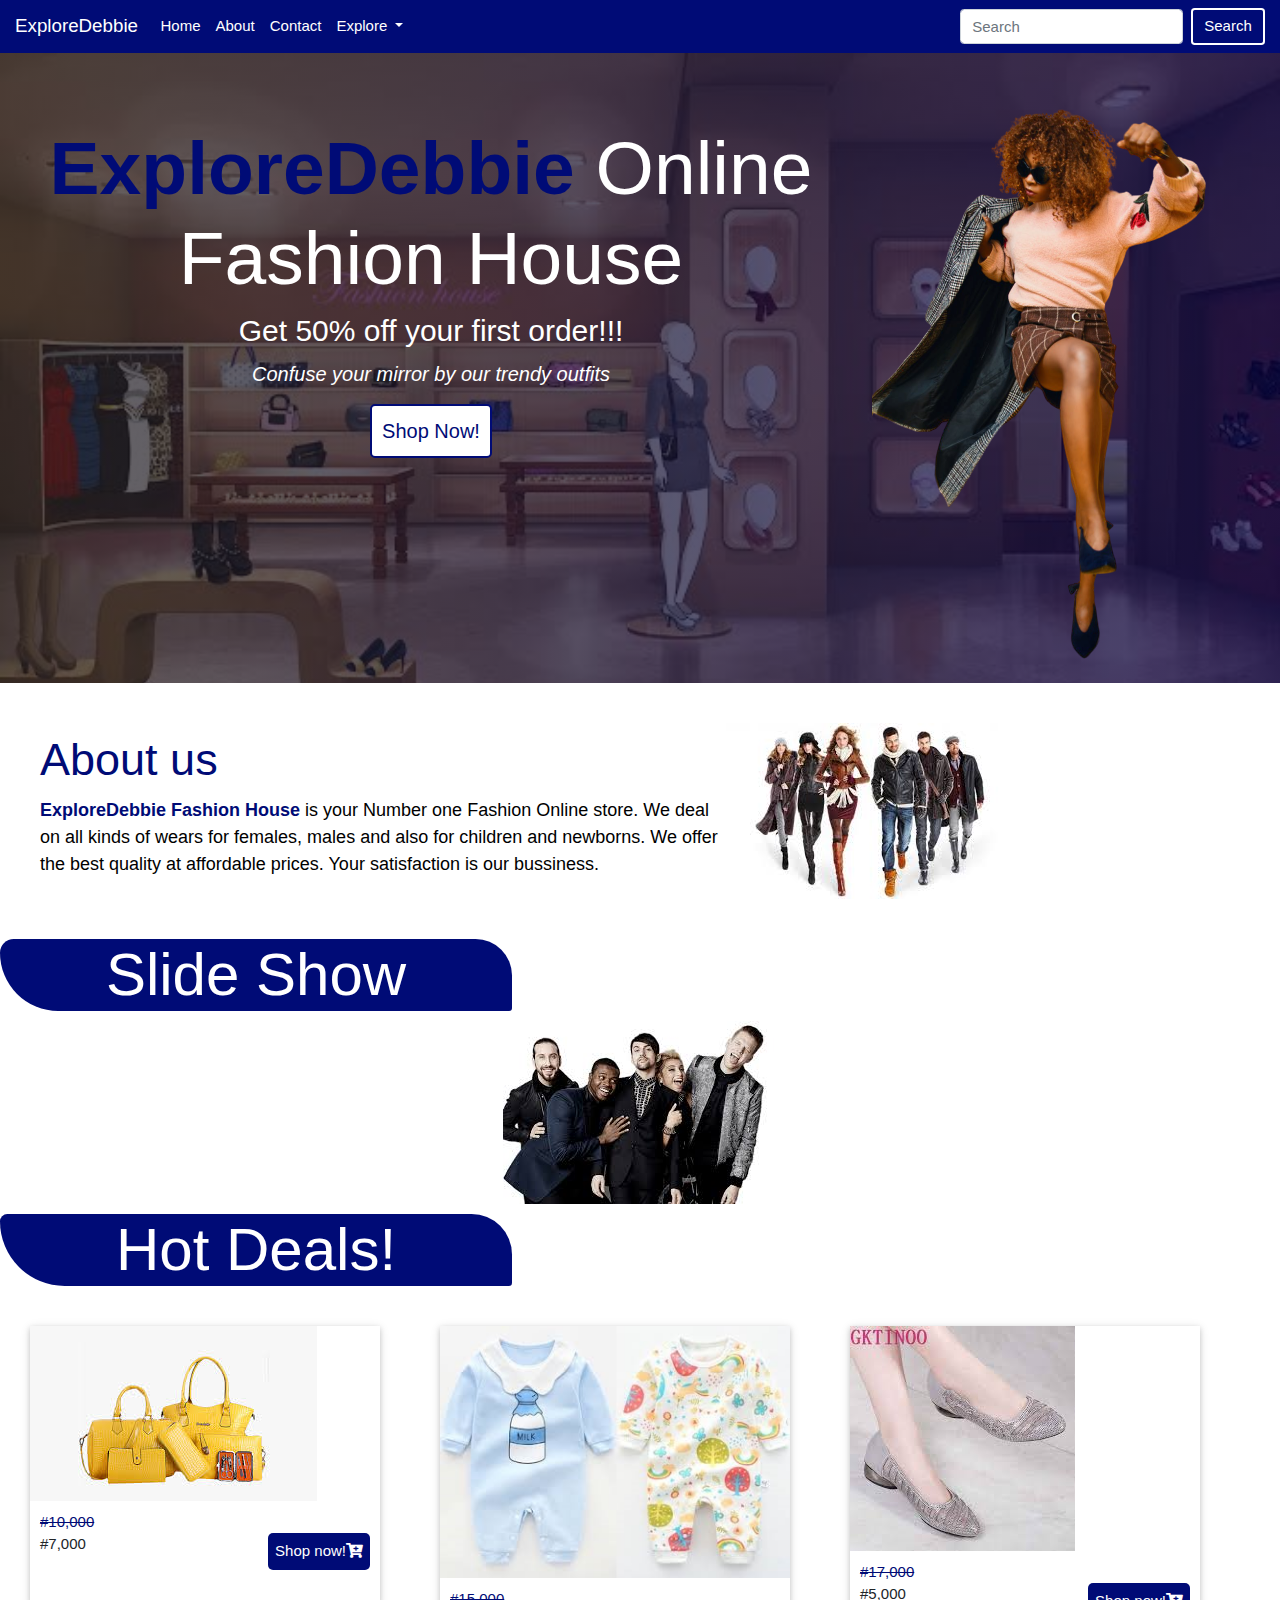
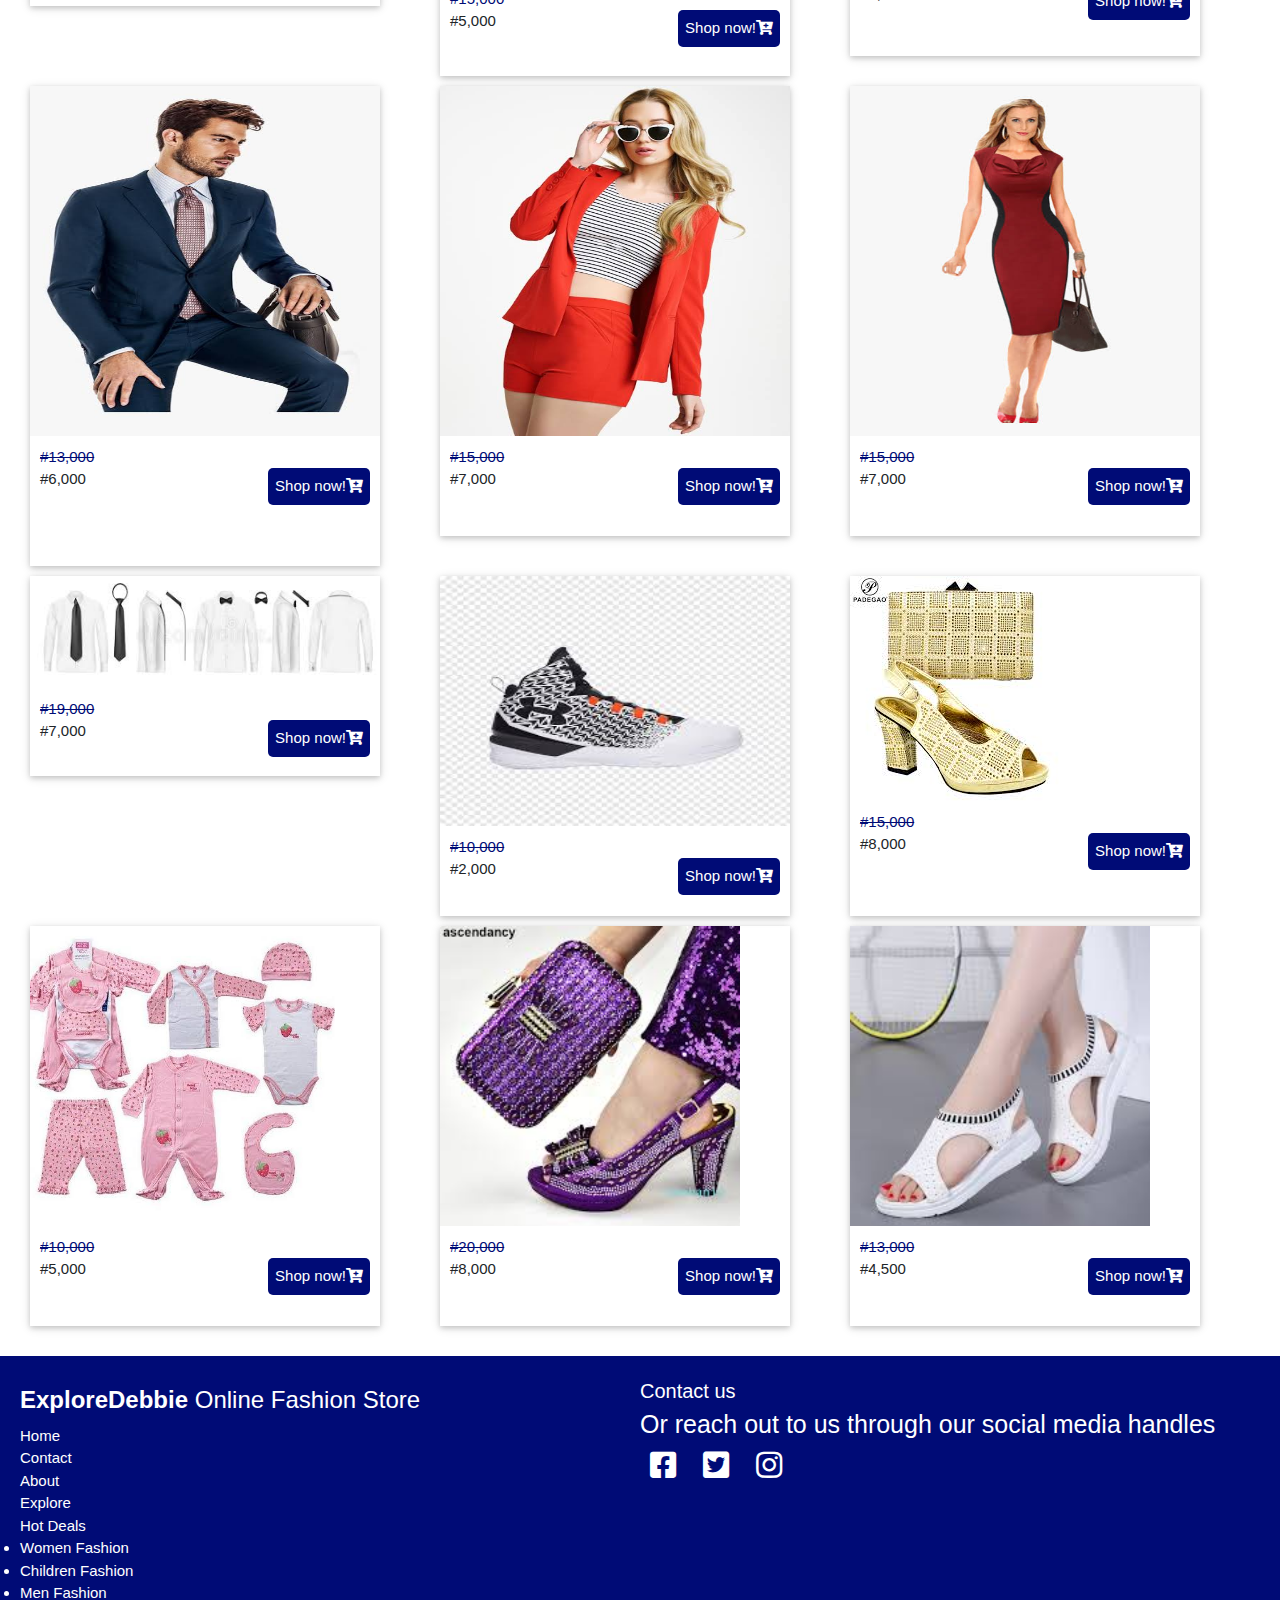
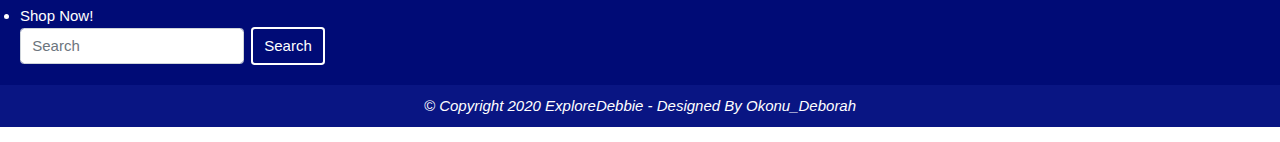
<file: index.html>
<!DOCTYPE html>
<html lang="en">
<head>
    <meta charset="UTF-8">
    <meta name="viewport" content="width=device-width, initial-scale=1.0">
    <title>ExploreDebbie Fashion House</title>
    <link rel="stylesheet" href="fontawesome-free-5.13.0-web/css/all.min.css">
    <link rel="stylesheet" href="bootstrap-4.5.2-dist/css/bootstrap.min.css">
    <link rel="stylesheet" href="w3.css">
    <link rel="stylesheet" href="style.css">
    <!-- <svg xmlns="http://www.w3.org/2000/svg" viewBox="0 0 1440 320"><path fill="#000b76" fill-opacity="1" d="M0,256L34.3,245.3C68.6,235,137,213,206,208C274.3,203,343,213,411,208C480,203,549,181,617,176C685.7,171,754,181,823,165.3C891.4,149,960,107,1029,101.3C1097.1,96,1166,128,1234,128C1302.9,128,1371,96,1406,80L1440,64L1440,320L1405.7,320C1371.4,320,1303,320,1234,320C1165.7,320,1097,320,1029,320C960,320,891,320,823,320C754.3,320,686,320,617,320C548.6,320,480,320,411,320C342.9,320,274,320,206,320C137.1,320,69,320,34,320L0,320Z"></path></svg> -->
    <!-- <svg xmlns="http://www.w3.org/2000/svg" viewBox="0 0 1440 320"><path fill="#000b76" fill-opacity="1" d="M0,96L48,101.3C96,107,192,117,288,106.7C384,96,480,64,576,85.3C672,107,768,181,864,197.3C960,213,1056,171,1152,165.3C1248,160,1344,192,1392,208L1440,224L1440,0L1392,0C1344,0,1248,0,1152,0C1056,0,960,0,864,0C768,0,672,0,576,0C480,0,384,0,288,0C192,0,96,0,48,0L0,0Z"></path></svg> -->
</head>
<body>
    <!-- nav bar -->
    <nav class="navbar navbar-expand-lg navbar-light " style="background-color: #000b76; color: white;" >
        <a class="navbar-brand" href="#" style="color: white;">ExploreDebbie</a>
        <button class="navbar-toggler" type="button" data-toggle="collapse" data-target="#navbarSupportedContent" aria-controls="navbarSupportedContent" aria-expanded="false" aria-label="Toggle navigation" style="background-color: white;">
          <span class="navbar-toggler-icon" style="color: rgb(4, 4, 65);"></span>
        </button>
      
        <div class="collapse navbar-collapse" id="navbarSupportedContent">
          <ul class="navbar-nav mr-auto" >
            <li class="nav-item active">
              <a class="nav-link home"  href="index.html" style="color: white;">Home <span class="sr-only">(current)</span></a>
            </li>
            <li class="nav-item">
              <a class="nav-link home" href="#about" style="color: white;">About</a>
            </li>
            <li class="nav-item">
                <a class="nav-link home" href="#" onclick="document.getElementById('modal').style.display = 'block'" style="color: white;">Contact</a>
              </li>
            <li class="nav-item dropdown"id="Explore"  >
              <a  class="nav-link dropdown-toggle" href="#" id="navbarDropdown" role="button" data-toggle="dropdown" aria-haspopup="true" aria-expanded="false" style="color: white;">
                Explore
              </a>
              <div class="dropdown-menu" aria-labelledby="navbarDropdown">
                <a class="dropdown-item drop" href="fem.html">Women's Fashion</a>
                <a class="dropdown-item drop" href="men.html">Men's Fashion</a>
                <a class="dropdown-item drop" href="child.html">Children's Fashion</a>
                <div class="dropdown-divider"></div>
                <a class="dropdown-item drop" href="#">Place an order now!</a>
              </div>
            </li>
            
          </ul>
          <form class="form-inline my-2 my-lg-0">
            <input class="form-control mr-sm-2" type="search" placeholder="Search" aria-label="Search">
            <button class="btn btn-outline-success my-2 my-sm-0 search" type="submit">Search</button>
          </form>
        </div>
      </nav>
     
      <!-- <div id="image"  style="text-align: center;">
          <img name="slide">
      </div> -->
      
      <div id="header">
          <div class="headingcontent">
              <h1> <span class="name">  ExploreDebbie</span> Online Fashion House</h1>
              <h2>Get 50% off your first order!!!</h2>
              <p>Confuse your mirror by our trendy outfits</p>
              <button onclick="document.getElementById('modal').style.display = 'block'">Shop Now!</button>
              
          </div>
          <div class="heading1">
            <img src="removebg/pic3.png" alt="">
        </div>
      </div>
       
      <div id="about">
          <div class="about1">
          <h1>About us</h1>
          <p><span class="name">ExploreDebbie Fashion House</span> is your Number one Fashion Online store. We deal on all kinds
        of wears for females, males and also for children and newborns. We offer the best quality at affordable prices. Your satisfaction is our bussiness.</p>
          </div>
          <div class="about2">
              <img src="img/slide25.jpeg" alt="">
          </div>
      </div>

      <div id="image"  style="text-align: center;">
        <h1>Slide Show</h1>
        <img name="slide">
    </div>
      <div id="hotdeals" >
        <!--  &#128293;  -->
          <h1>Hot Deals!</h1>
          
            <div class="hot" >
              <div class="hot1 w3-card-2" >
                <img src="img/fshoe5.jpeg" alt="">
                <div class="price">
                  <span class="amount"><del>#10,000</del> <br>#7,000</span> <a href="#" onclick="document.getElementById('modal').style.display = 'block'" class="shop">Shop now!<i class="fas fa-cart-plus"></i></a>
                </div>
              </div>
              <div class="hot2 w3-card-2">
                <img src="img/child27 (2).jpeg" alt="" style="width: 350px;">
                <div class="price">
                  <span class="amount"><del>#15,000</del> <br>#5,000</span> <a href="#" onclick="document.getElementById('modal').style.display = 'block'" class="shop">Shop now!<i class="fas fa-cart-plus"></i></a>
                </div>
              
              </div>
              <div class="hot3 w3-card-2">
                <img src="img/fshoe57.jpeg" alt="" >
                <div class="price">
                  <span class="amount"><del>#17,000</del> <br>#5,000</span> <a href="#" onclick="document.getElementById('modal').style.display = 'block'" class="shop">Shop now!<i class="fas fa-cart-plus"></i></a>
                </div>
              
              </div>
              <div class="hot4 w3-card-2">
                <img src="img/men36.jpeg" class="img-fluid" alt="" style="height: 350px; width: 350px;">
                <div class="price">
                  <span class="amount"><del>#13,000</del> <br>#6,000</span> <a href="#" onclick="document.getElementById('modal').style.display = 'block'"class="shop">Shop now!<i class="fas fa-cart-plus"></i></a>
                </div>
              
              </div>
              <div class="hot5 w3-card-2">
                <img src="img/fem38.jpeg" alt="" style="height: 350px; width: 350px;">
                <div class="price">
                  <span class="amount"><del>#15,000</del> <br>#7,000</span> <a href="#"onclick="document.getElementById('modal').style.display = 'block'"  class="shop">Shop now!<i class="fas fa-cart-plus"></i></a>
                </div>
              
              </div>
              <div class= "hot6 w3-card-2">
                <img src="img/fem39.jpeg" alt="" style="height: 350px; width: 350px;">
                <div class="price">
                  <span class="amount"><del>#15,000</del> <br>#7,000</span> <a href="#" onclick="document.getElementById('modal').style.display = 'block'" class="shop">Shop now!<i class="fas fa-cart-plus"></i></a>
                </div>
              
              </div>
              <div class="hot7 w3-card-2">
                <img src="img/men15.jpeg" alt="" style="width: 350px; ">
                <div class="price">
                  <span class="amount"><del>#19,000</del> <br>#7,000</span> <a href="#"onclick="document.getElementById('modal').style.display = 'block'" class="shop">Shop now!<i class="fas fa-cart-plus"></i></a>
                </div>
              
              </div>
              <div class="hot8 w3-card-2">
                <img src="img/mshoe15.jpeg" alt="" style="width: 350px; height: 250px; ">
                <div class="price">
                  <span class="amount"><del>#10,000</del> <br>#2,000</span> <a href="#" onclick="document.getElementById('modal').style.display = 'block'" class="shop">Shop now!<i class="fas fa-cart-plus"></i></a>
                </div>
              
              </div>
              <div class="hot9 w3-card-2">
                <img src="img/fshoe69.jpeg" alt="">
                <div class="price">
                  <span class="amount"><del>#15,000</del> <br>#8,000</span> <a href="#" onclick="document.getElementById('modal').style.display = 'block'" class="shop">Shop now!<i class="fas fa-cart-plus"></i></a>
                </div>
              
              </div>
              <div class="hot10 w3-card-2">
                <img src="img/child59.jpeg" alt="" style="height: 300px;">
                <div class="price">
                  <span class="amount"><del>#10,000</del> <br>#5,000</span> <a href="#" onclick="document.getElementById('modal').style.display = 'block'" class="shop">Shop now!<i class="fas fa-cart-plus"></i></a>
                </div>
              
              </div>
              <div class="hot11 w3-card-2">
                <img src="img/fshoe70.jpeg" alt="" style="height: 300px;">
                <div class="price">
                  <span class="amount"><del>#20,000</del> <br>#8,000</span> <a href="#" onclick="document.getElementById('modal').style.display = 'block'" class="shop">Shop now!<i class="fas fa-cart-plus"></i></a>
                </div>
              
              </div>
              <div class="hot12 w3-card-2">
                <img src="img/fshoe68.jpeg" alt="" style="height: 300px;">
                <div class="price">
                  <span class="amount"><del>#13,000</del> <br>#4,500</span> <a href="#" onclick="document.getElementById('modal').style.display = 'block'" class="shop">Shop now!<i class="fas fa-cart-plus"></i></a>
                </div>
              
              </div>
        
            </div>
          
        
      </div>

      <!-- the modal -->

      <div id="modal" class="w3-modal">
        <div class="w3-modal-content w3-animate-zoom">
          <div class="w3-container">
          <span onclick="document.getElementById('modal').style.display = 'none'" style="cursor: pointer; color: #000b76; font-size: 2em;"w3-closebtn">&times;</span>
           <div id="contact">
             <h1>Contact Us!</h1>
            <form id="myForm" name="myForm" onsubmit="validate()" method="post">
             <label class="label">Full-Name:</label>
             <input type="text" name="name" id="name" pattern="[a-za-Z]*" required><br>
             <label  class="label" for="">Phone-Number:</label>
             <input type="number" name="num" min="0" pattern="[0-9]"id="num" title="Must be a number between 0 and 9" required><br>
             <label class="label" for="">Country:</label>
             <input type="text" name="country" id="country" pattern="[a-za-Z]*"  required> <br>
             <label class="label" for="">Address:</label>
             <input type="text" name="add" id="add" required> <br>
             <label class="label">Email:</label>
             <input type="email" name="email" id="email" required><br>
             <label class="label" for="">Messsage</label> <br>
             <textarea name="mess" id="mess" cols="30" rows="10" maxlength="250"></textarea>
            
             
             <h4>A screenshot of what you want to buy</h4>
             <input type="file"  accept="image/*" name="image" id="file"  multiple onchange="loadFile(event)" style="display:none;"> 
             <label for="file" class="upload" style="cursor: pointer;">Upload Image</label>
             <p><img width= "200" id="output"></p>
            <input type="submit" class="submit" value="Submit">

              </form>
          
           </div>
          </div>
        </div>

      </div>

      <!-- footer -->
      <footer>
        <div id="footer">
          <div class="foot1">
            <h3> <span class="names">ExploreDebbie</span> Online Fashion Store</h3>
            <li><a href="index.html">Home</a></li>
            <li><a href="#" onclick="document.getElementById('modal').style.display = 'block'">Contact</a></li>
            <li><a href="#about">About</a></li>
            <li><a href="#Explore">Explore</a></li>
            <li><a href="#hotdeals">Hot Deals</a></li>
          </div>
          <div class="foot2">
            <a class="contact" href="">Contact us</a>
            <p>Or reach out to us through our social media handles <br>
              <span class="socials">
                <a href="https://bit.ly/Debbyfb" target="_blank"> <i class="fab fa-facebook-square"></i></a>
                <a href="https://bit.ly/TwitterDebby" target="_blank"> <i class="fab fa-twitter-square"></i></a>
                <a href="https://bit.ly/debbyInsta" target="_blank"> <i class="fab fa-instagram"></i></a>
              </span>
             
            </p>
            </div>
            <div class="foot3">
              <li><a href="fem.html">Women Fashion</a>

              </li>
              <li><a href="child.html">Children Fashion</a></li>
              <li><a href="men.html">Men Fashion</a></li>
              <li><a href="#" onclick="document.getElementById('modal').style.display = 'block'">Shop Now!</a></li>
              <form class="form-inline my-2 my-lg-0">
                <input class="form-control mr-sm-2" type="search" placeholder="Search" aria-label="Search">
                <button class="btn btn-outline-success my-2 my-sm-0 search" type="submit">Search</button>
            </div>
            
          
        </div>
        <p class="copy"> &copy; Copyright 2020 ExploreDebbie - Designed By Okonu_Deborah</p>
      </footer>

      <script src="jquery.min.js"></script>
    <script src="popper.min.js"></script>
    <script src="bootstrap-4.5.2-dist/js/bootstrap.min.js"></script>
    <script src="main.js"></script>
</body>
</html>
</file>
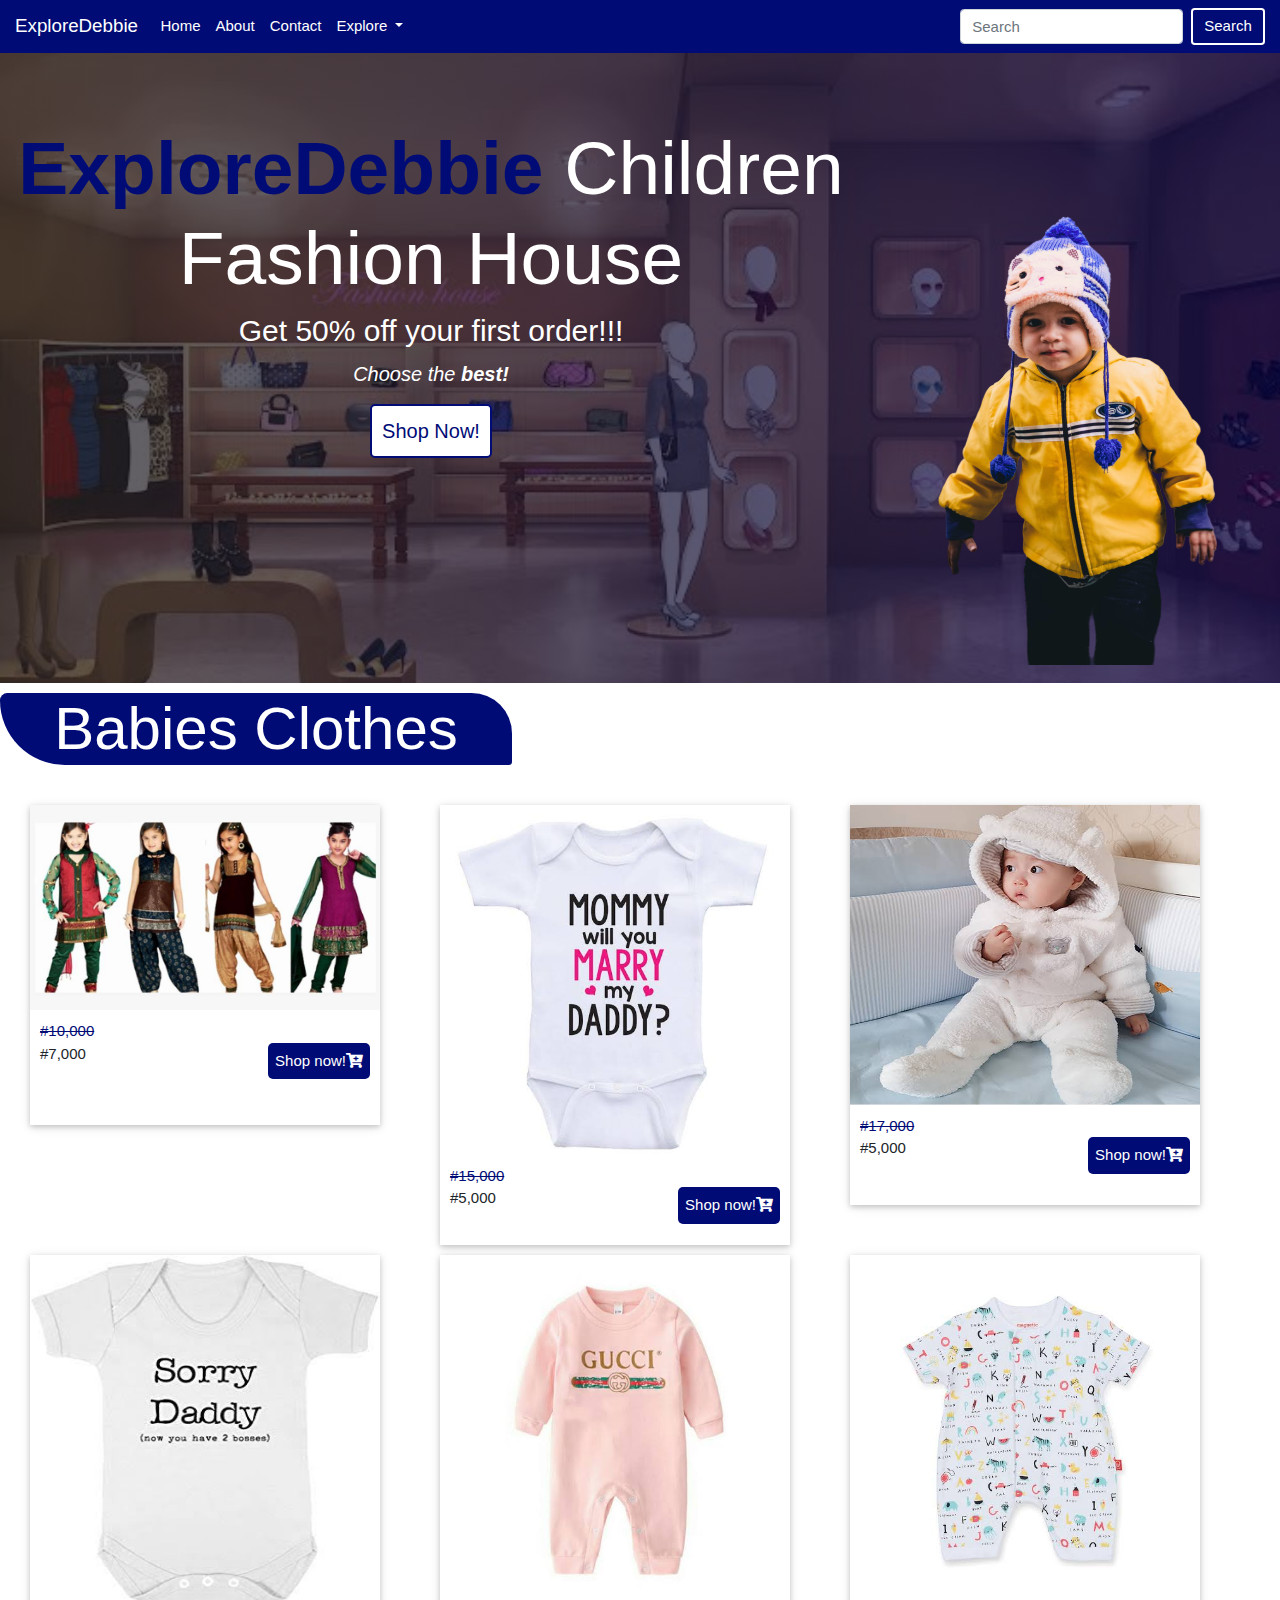
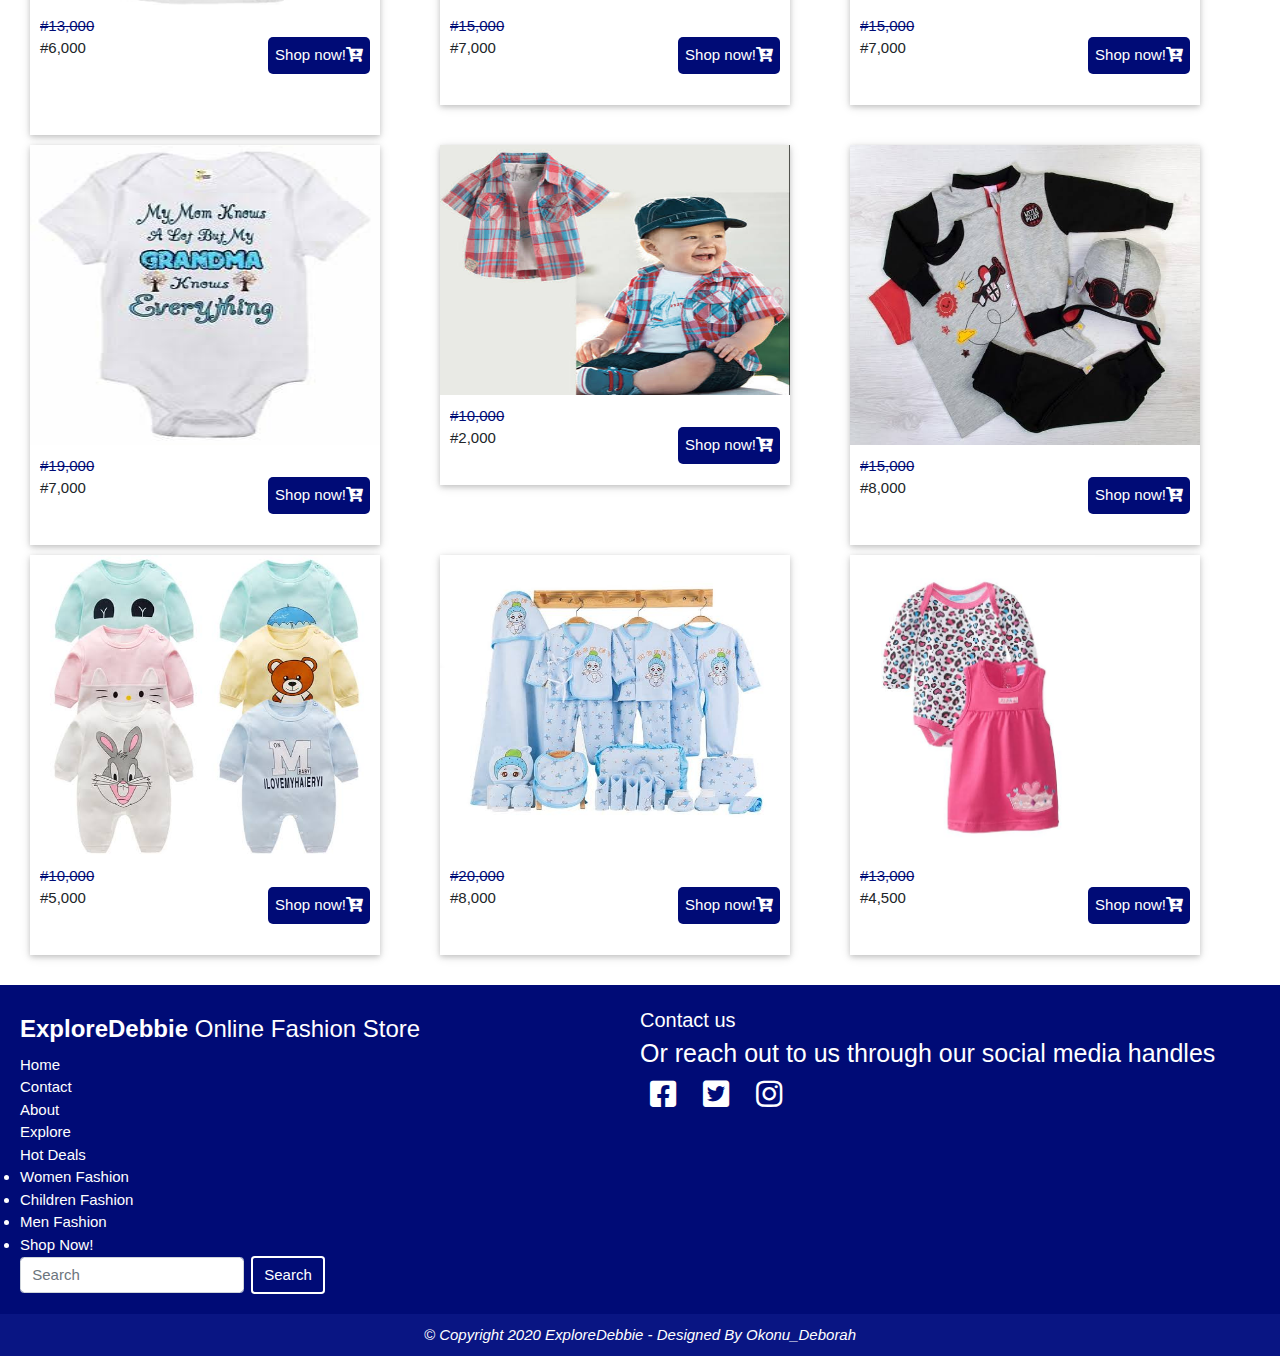
<file: child.html>
<!DOCTYPE html>
<html lang="en">
<head>
    <meta charset="UTF-8">
    <meta name="viewport" content="width=device-width, initial-scale=1.0">
    <title>ExploreDebbie Fashion House</title>
    <link rel="stylesheet" href="fontawesome-free-5.13.0-web/css/all.min.css">
    <link rel="stylesheet" href="bootstrap-4.5.2-dist/css/bootstrap.min.css">
    <link rel="stylesheet" href="w3.css">
    <link rel="stylesheet" href="style.css">
    <link rel="stylesheet" href="child.css">
</head>
<body>
    <nav class="navbar navbar-expand-lg navbar-light " style="background-color: #000b76; color: white;" >
        <a class="navbar-brand" href="#" style="color: white;">ExploreDebbie</a>
        <button class="navbar-toggler" type="button" data-toggle="collapse" data-target="#navbarSupportedContent" aria-controls="navbarSupportedContent" aria-expanded="false" aria-label="Toggle navigation" style="background-color: white;">
          <span class="navbar-toggler-icon" style="color: rgb(4, 4, 65);"></span>
        </button>
      
        <div class="collapse navbar-collapse" id="navbarSupportedContent">
          <ul class="navbar-nav mr-auto" >
            <li class="nav-item active">
              <a class="nav-link home"  href="index.html" style="color: white;">Home <span class="sr-only">(current)</span></a>
            </li>
            <li class="nav-item">
              <a class="nav-link home" href="index.html#about" style="color: white;">About</a>
            </li>
            <li class="nav-item">
                <a class="nav-link home" href="#" onclick="document.getElementById('modal').style.display = 'block'" style="color: white;">Contact</a>
              </li>
            <li class="nav-item dropdown"id="Explore"  >
              <a  class="nav-link dropdown-toggle" href="#" id="navbarDropdown" role="button" data-toggle="dropdown" aria-haspopup="true" aria-expanded="false" style="color: white;">
                Explore
              </a>
              <div class="dropdown-menu" aria-labelledby="navbarDropdown">
                <a class="dropdown-item drop" href="fem.html">Women's Fashion</a>
                <a class="dropdown-item drop" href="men.html">Men's Fashion</a>
                <a class="dropdown-item drop" href="child.html">Children's Fashion</a>
                <div class="dropdown-divider"></div>
                <a class="dropdown-item drop" href="#">Place an order now!</a>
              </div>
            </li>
            
          </ul>
          <form class="form-inline my-2 my-lg-0">
            <input class="form-control mr-sm-2" type="search" placeholder="Search" aria-label="Search">
            <button class="btn btn-outline-success my-2 my-sm-0 search" type="submit">Search</button>
          </form>
        </div>
      </nav>
      <div id="header">
        <div class="headingcontent">
            <h1> <span class="name">  ExploreDebbie</span> Children Fashion House</h1>
            <h2>Get 50% off your first order!!!</h2>
            <p>Choose the <strong>best!</strong></p>
            <button onclick="document.getElementById('modal').style.display = 'block'">Shop Now!</button>
            
        </div>
        <div class="heading1">
          <img src="removebg/pic5.png" alt="">
      </div>
    </div>

    <div id="modal" class="w3-modal">
        <div class="w3-modal-content w3-animate-zoom">
          <div class="w3-container">
          <span onclick="document.getElementById('modal').style.display = 'none'" style="cursor: pointer; color: #000b76; font-size: 2em;"w3-closebtn">&times;</span>
           <div id="contact w3-card-2" style="background-color: #000b76; padding: 15px; margin: 10px; border-radius: 10px;">
             <h1 style="color: white;">Contact Us!</h1>
            <form id="myForm" name="myForm" onsubmit="validate()" method="post">
             <label class="label">Full-Name:</label>
             <input type="text" name="name" id="name" pattern="[a-za-Z]*" required><br>
             <label  class="label" for="">Phone-Number:</label>
             <input type="number" name="num" min="0" pattern="[0-9]"id="num" title="Must be a number between 0 and 9" required><br>
             <label class="label" for="">Country:</label>
             <input type="text" name="country" id="country" pattern="[a-za-Z]*"  required> <br>
             <label class="label" for="">Address:</label>
             <input type="text" name="add" id="add" required> <br>
             <label class="label">Email:</label>
             <input type="email" name="email" id="email" required><br>
             <label class="label" for="">Messsage</label> <br>
             <textarea name="mess" id="mess" cols="30" rows="10" maxlength="250"></textarea>
            
             
             <h4 style="color: white;">A screenshot of what you want to buy</h4>
             <input type="file"  accept="image/*" name="image" id="file"  multiple onchange="loadFile(event)" style="display:none;"> 
             <label for="file" class="upload" style="cursor: pointer; color: white;">Upload Image</label>
             <p><img width= "200" id="output"></p>
            <input type="submit" class="submit" value="Submit">

              </form>
          
           </div>
          </div>
        </div>

      </div>


      <!-- Male  clothings -->

       <div id="bcloth" >
        <!--  &#128293;  -->
          <h1 class="head"> Babies Clothes</h1>
          
            <div class="bshoes" >
              <div class="clot1 w3-card-2" >
                <img src="img/child1.png" alt="" style="width: 350px;" >
                <div class="price">
                  <span class="amount"><del>#10,000</del> <br>#7,000</span> <a href="#" onclick="document.getElementById('modal').style.display = 'block'" class="shop">Shop now!<i class="fas fa-cart-plus"></i></a>
                </div>
              </div>
              <div class="clot2 w3-card-2">
                <img src="img/child31.jpeg" alt="" style="width: 350px;">
                <div class="price">
                  <span class="amount"><del>#15,000</del> <br>#5,000</span> <a href="#" onclick="document.getElementById('modal').style.display = 'block'" class="shop">Shop now!<i class="fas fa-cart-plus"></i></a>
                </div>
              
              </div>
              <div class="clot3 w3-card-2">
                <img src="img/child34.jpeg" alt="" style="width: 350px; height: 300px;">
                <div class="price">
                  <span class="amount"><del>#17,000</del> <br>#5,000</span> <a href="#" onclick="document.getElementById('modal').style.display = 'block'" class="shop">Shop now!<i class="fas fa-cart-plus"></i></a>
                </div>
              
              </div>
              <div class="clot4 w3-card-2">
                <img src="img/child25.jpeg" class="img-fluid" alt="" style="height: 350px; width: 350px;">
                <div class="price">
                  <span class="amount"><del>#13,000</del> <br>#6,000</span> <a href="#" onclick="document.getElementById('modal').style.display = 'block'"class="shop">Shop now!<i class="fas fa-cart-plus"></i></a>
                </div>
              
              </div>
              <div class="clot5 w3-card-2">
                <img src="img/child50.jpeg" alt="" style="height: 350px; width: 350px;">
                <div class="price">
                  <span class="amount"><del>#15,000</del> <br>#7,000</span> <a href="#"onclick="document.getElementById('modal').style.display = 'block'"  class="shop">Shop now!<i class="fas fa-cart-plus"></i></a>
                </div>
              
              </div>
              <div class= "clot6 w3-card-2">
                <img src="img/child47.jpeg" alt="" style="height: 350px; width: 350px;">
                <div class="price">
                  <span class="amount"><del>#15,000</del> <br>#7,000</span> <a href="#" onclick="document.getElementById('modal').style.display = 'block'" class="shop">Shop now!<i class="fas fa-cart-plus"></i></a>
                </div>
              
              </div>
              <div class="clot7 w3-card-2">
                <img src="img/child29.jpeg" alt="" style="width: 350px; height:300px; ">
                <div class="price">
                  <span class="amount"><del>#19,000</del> <br>#7,000</span> <a href="#"onclick="document.getElementById('modal').style.display = 'block'" class="shop">Shop now!<i class="fas fa-cart-plus"></i></a>
                </div>
              
              </div>
              <div class="clot8 w3-card-2">
                <img src="img/child20.jpeg" alt="" style="width: 350px; height: 250px; ">
                <div class="price">
                  <span class="amount"><del>#10,000</del> <br>#2,000</span> <a href="#" onclick="document.getElementById('modal').style.display = 'block'" class="shop">Shop now!<i class="fas fa-cart-plus"></i></a>
                </div>
              
              </div>
              <div class="clot9 w3-card-2">
                <img src="img/child37.jpeg" alt="" style="height: 300px; width: 350px">
                <div class="price">
                  <span class="amount"><del>#15,000</del> <br>#8,000</span> <a href="#" onclick="document.getElementById('modal').style.display = 'block'" class="shop">Shop now!<i class="fas fa-cart-plus"></i></a>
                </div>
              
              </div>
              <div class="clot10 w3-card-2">
                <img src="img/child45.jpeg" alt="" style="height: 300px; width: 350px;">
                <div class="price">
                  <span class="amount"><del>#10,000</del> <br>#5,000</span> <a href="#" onclick="document.getElementById('modal').style.display = 'block'" class="shop">Shop now!<i class="fas fa-cart-plus"></i></a>
                </div>
              
              </div>
              <div class="clot11 w3-card-2">
                <img src="img/child53.jpeg" alt="" style="height: 300px; width:350px">
                <div class="price">
                  <span class="amount"><del>#20,000</del> <br>#8,000</span> <a href="#" onclick="document.getElementById('modal').style.display = 'block'" class="shop">Shop now!<i class="fas fa-cart-plus"></i></a>
                </div>
              
              </div>
              <div class="clot12 w3-card-2">
                <img src="img/child16.jpeg" alt="" style="height: 300px;">
                <div class="price">
                  <span class="amount"><del>#13,000</del> <br>#4,500</span> <a href="#" onclick="document.getElementById('modal').style.display = 'block'" class="shop">Shop now!<i class="fas fa-cart-plus"></i></a>
                </div>
              
              </div>
        
            </div>

           

               <!-- footer -->
               <footer>
                <div id="footer">
                  <div class="foot1">
                    <h3> <span class="names">ExploreDebbie</span> Online Fashion Store</h3>
                    <li><a href="index.html">Home</a></li>
                    <li><a href="#" onclick="document.getElementById('modal').style.display = 'block'">Contact</a></li>
                    <li><a href="#about">About</a></li>
                    <li><a href="#Explore">Explore</a></li>
                    <li><a href="#hotdeals">Hot Deals</a></li>
                  </div>
                  <div class="foot2">
                    <a class="contact" href="">Contact us</a>
                    <p>Or reach out to us through our social media handles <br>
                      <span class="socials">
                        <a href="https://bit.ly/Debbyfb" target="_blank"> <i class="fab fa-facebook-square"></i></a>
                        <a href="https://bit.ly/TwitterDebby" target="_blank"> <i class="fab fa-twitter-square"></i></a>
                        <a href="https://bit.ly/debbyInsta" target="_blank"> <i class="fab fa-instagram"></i></a>
                      </span>
                     
                    </p>
                    </div>
                    <div class="foot3">
                      <li><a href="fem.html">Women Fashion</a>
        
                      </li>
                      <li><a href="child.html">Children Fashion</a></li>
                      <li><a href="men.html">Men Fashion</a></li>
                      <li><a href="#" onclick="document.getElementById('modal').style.display = 'block'">Shop Now!</a></li>
                      <form class="form-inline my-2 my-lg-0">
                        <input class="form-control mr-sm-2" type="search" placeholder="Search" aria-label="Search">
                        <button class="btn btn-outline-success my-2 my-sm-0 search" type="submit">Search</button>
                    </div>
                    
                  
                </div>
                <p class="copy"> &copy; Copyright 2020 ExploreDebbie - Designed By Okonu_Deborah</p>
              </footer>

    <script src="jquery.min.js"></script>
    <script src="popper.min.js"></script>
    <script src="bootstrap-4.5.2-dist/js/bootstrap.min.js"></script>
    <script src="main.js"></script>
</body>
</html>
</file>
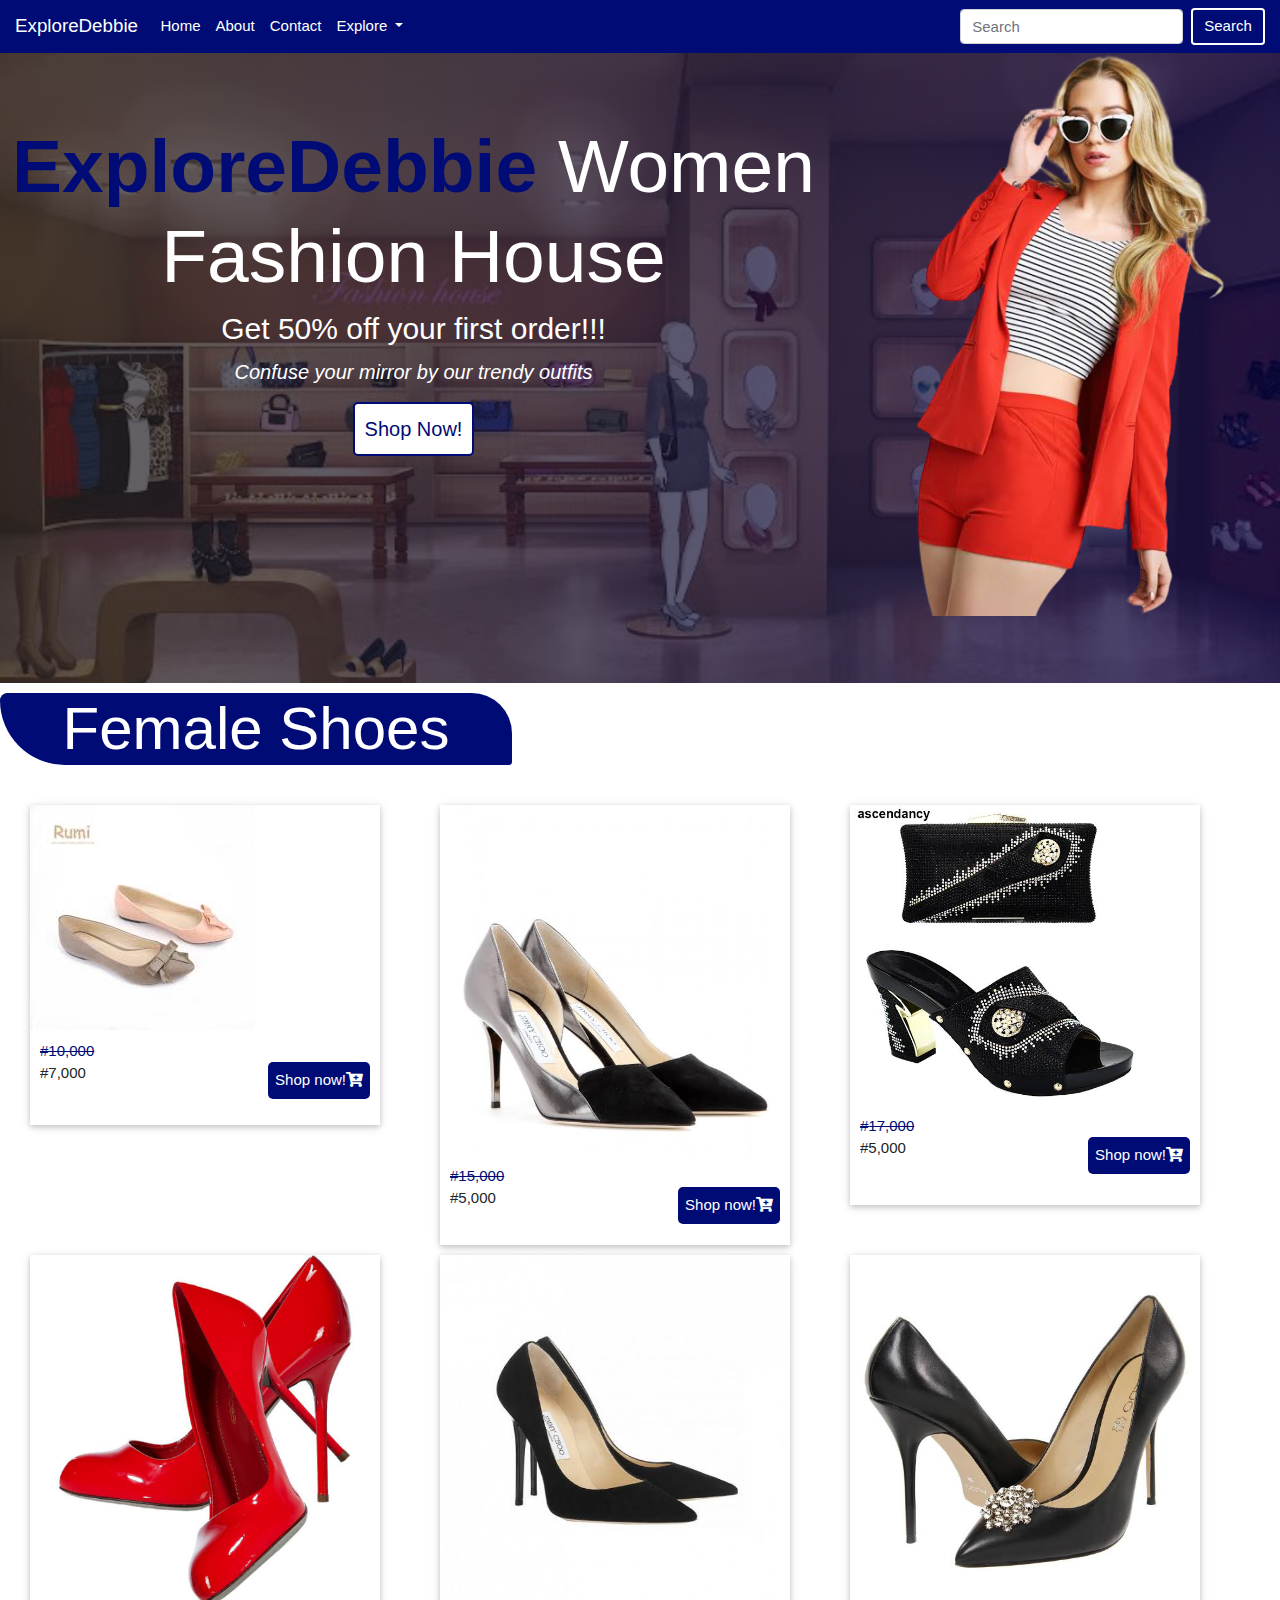
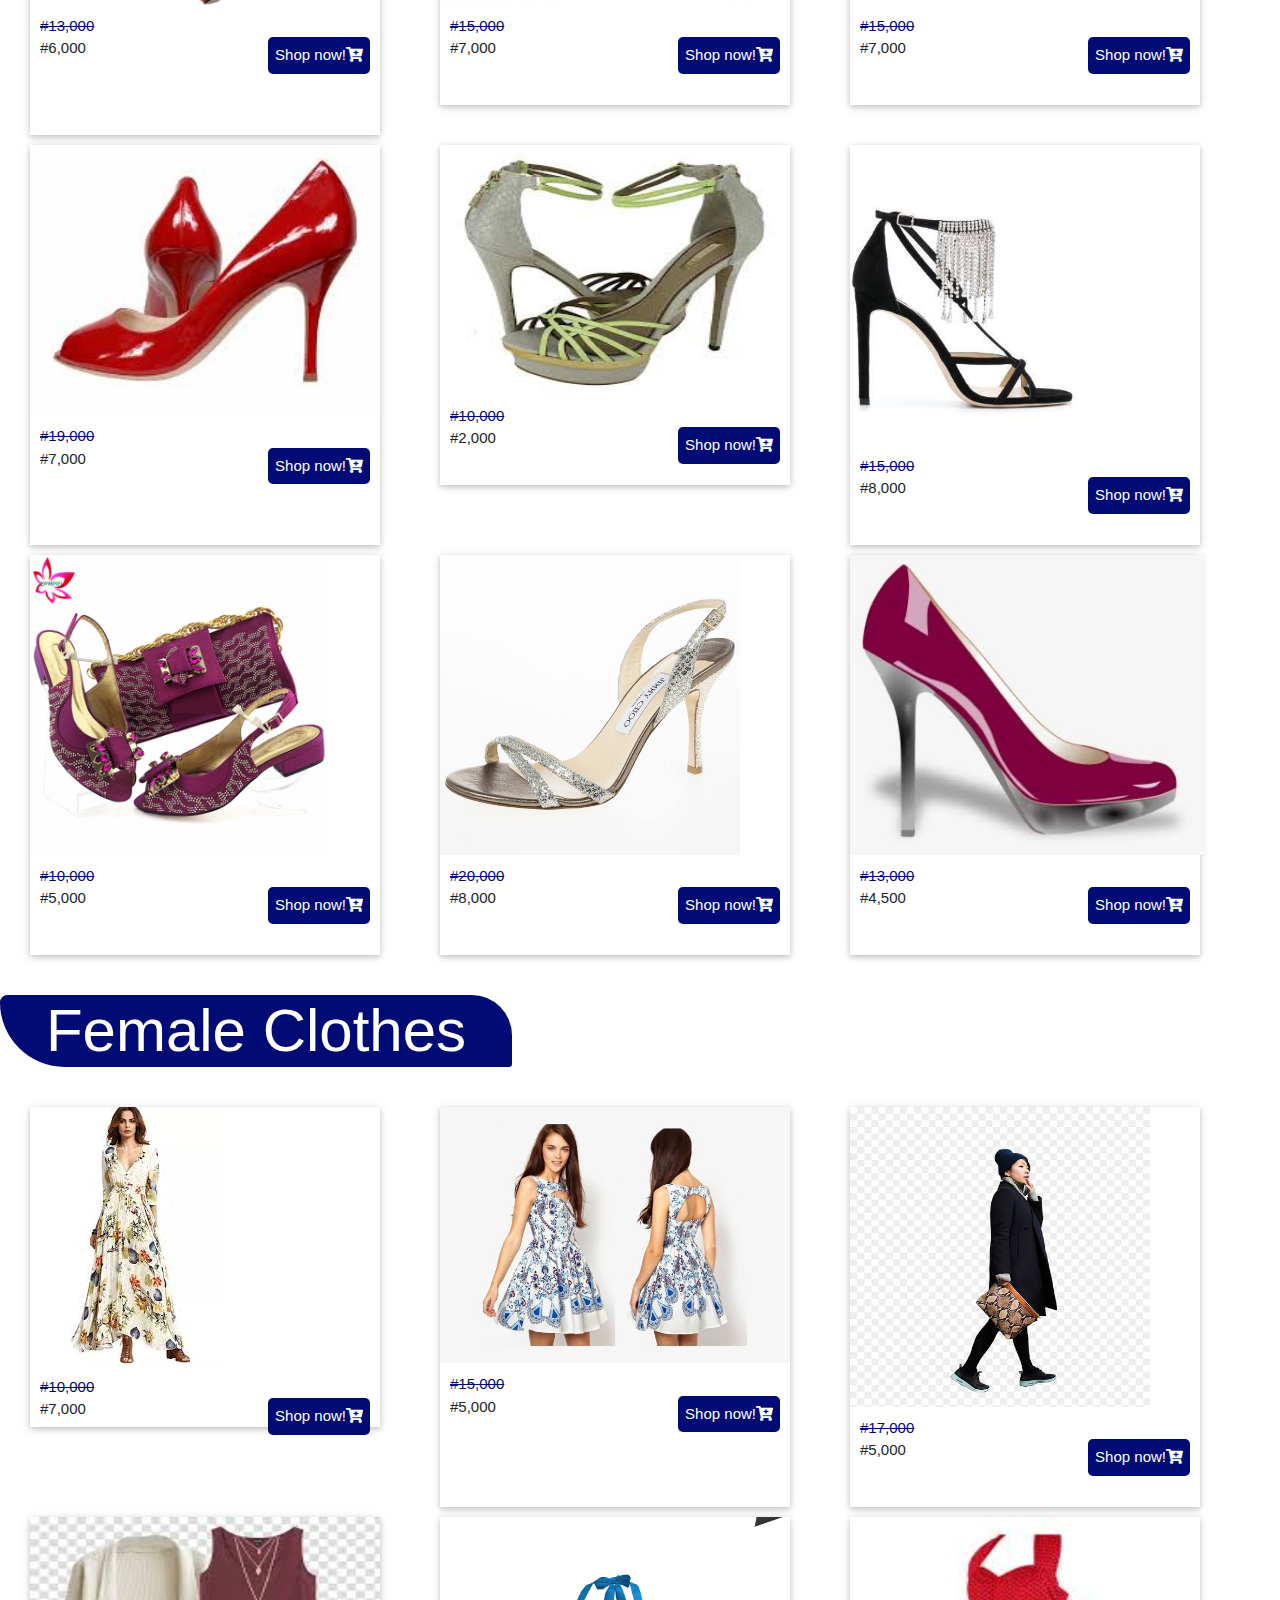
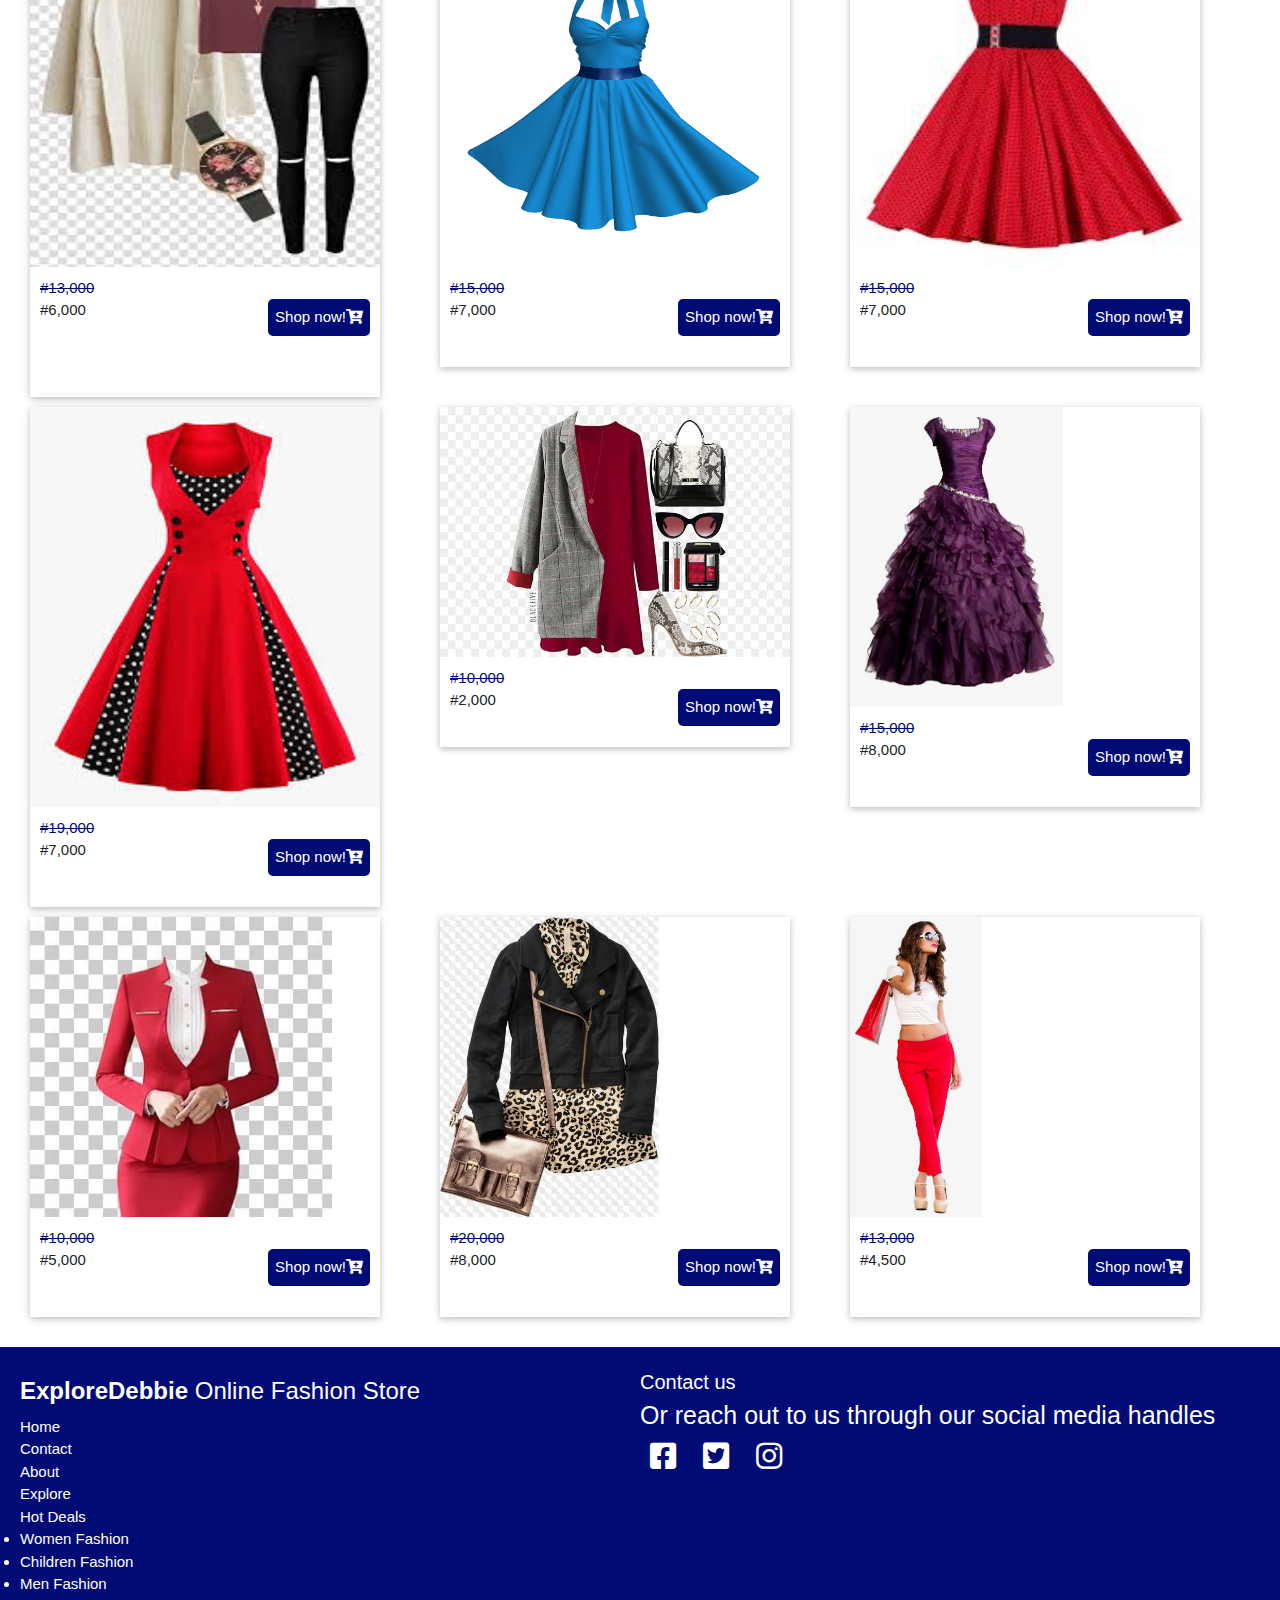
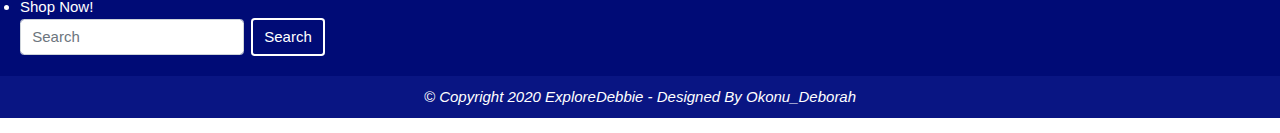
<file: fem.html>
<!DOCTYPE html>
<html lang="en">
<head>
    <meta charset="UTF-8">
    <meta name="viewport" content="width=device-width, initial-scale=1.0">
    <title>ExploreDebbie Fashion House</title>
    <link rel="stylesheet" href="fontawesome-free-5.13.0-web/css/all.min.css">
    <link rel="stylesheet" href="bootstrap-4.5.2-dist/css/bootstrap.min.css">
    <link rel="stylesheet" href="w3.css">
    <link rel="stylesheet" href="style.css">
    <link rel="stylesheet" href="fem.css">
</head>
<body>
    <nav class="navbar navbar-expand-lg navbar-light " style="background-color: #000b76; color: white;" >
        <a class="navbar-brand" href="#" style="color: white;">ExploreDebbie</a>
        <button class="navbar-toggler" type="button" data-toggle="collapse" data-target="#navbarSupportedContent" aria-controls="navbarSupportedContent" aria-expanded="false" aria-label="Toggle navigation" style="background-color: white;">
          <span class="navbar-toggler-icon" style="color: rgb(4, 4, 65);"></span>
        </button>
      
        <div class="collapse navbar-collapse" id="navbarSupportedContent">
          <ul class="navbar-nav mr-auto" >
            <li class="nav-item active">
              <a class="nav-link home"  href="index.html" style="color: white;">Home <span class="sr-only">(current)</span></a>
            </li>
            <li class="nav-item">
              <a class="nav-link home" href="index.html#about" style="color: white;">About</a>
            </li>
            <li class="nav-item">
                <a class="nav-link home" href="#" onclick="document.getElementById('modal').style.display = 'block'" style="color: white;">Contact</a>
              </li>
            <li class="nav-item dropdown"id="Explore"  >
              <a  class="nav-link dropdown-toggle" href="#" id="navbarDropdown" role="button" data-toggle="dropdown" aria-haspopup="true" aria-expanded="false" style="color: white;">
                Explore
              </a>
              <div class="dropdown-menu" aria-labelledby="navbarDropdown">
                <a class="dropdown-item drop" href="fem.html">Women's Fashion</a>
                <a class="dropdown-item drop" href="men.html">Men's Fashion</a>
                <a class="dropdown-item drop" href="child.html">Children's Fashion</a>
                <div class="dropdown-divider"></div>
                <a class="dropdown-item drop" href="#">Place an order now!</a>
              </div>
            </li>
            
          </ul>
          <form class="form-inline my-2 my-lg-0">
            <input class="form-control mr-sm-2" type="search" placeholder="Search" aria-label="Search">
            <button class="btn btn-outline-success my-2 my-sm-0 search" type="submit">Search</button>
          </form>
        </div>
      </nav>
      <div id="header">
        <div class="headingcontent">
            <h1> <span class="name">  ExploreDebbie</span> Women Fashion House</h1>
            <h2>Get 50% off your first order!!!</h2>
            <p>Confuse your mirror by our trendy outfits</p>
            <button onclick="document.getElementById('modal').style.display = 'block'">Shop Now!</button>
            
        </div>
        <div class="heading1">
          <img src="removebg/pic2.png" alt="">
      </div>
    </div>

    <div id="modal" class="w3-modal">
        <div class="w3-modal-content w3-animate-zoom">
          <div class="w3-container">
          <span onclick="document.getElementById('modal').style.display = 'none'" style="cursor: pointer; color: #000b76; font-size: 2em;"w3-closebtn">&times;</span>
           <div id="contact w3-card-2" style="background-color: #000b76; padding: 15px; margin: 10px; border-radius: 10px;">
             <h1 style="color: white;">Contact Us!</h1>
            <form id="myForm" name="myForm" onsubmit="validate()" method="post">
             <label class="label">Full-Name:</label>
             <input type="text" name="name" id="name" pattern="[a-za-Z]*" required><br>
             <label  class="label" for="">Phone-Number:</label>
             <input type="number" name="num" min="0" pattern="[0-9]"id="num" title="Must be a number between 0 and 9" required><br>
             <label class="label" for="">Country:</label>
             <input type="text" name="country" id="country" pattern="[a-za-Z]*"  required> <br>
             <label class="label" for="">Address:</label>
             <input type="text" name="add" id="add" required> <br>
             <label class="label">Email:</label>
             <input type="email" name="email" id="email" required><br>
             <label class="label" for="">Messsage</label> <br>
             <textarea name="mess" id="mess" cols="30" rows="10" maxlength="250"></textarea>
            
             
             <h4 style="color: white;">A screenshot of what you want to buy</h4>
             <input type="file"  accept="image/*" name="image" id="file"  multiple onchange="loadFile(event)" style="display:none;"> 
             <label for="file" class="upload" style="cursor: pointer; color: white;">Upload Image</label>
             <p><img width= "200" id="output"></p>
            <input type="submit" class="submit" value="Submit">

              </form>
          
           </div>
          </div>
        </div>

      </div>


      <!-- female  clothings -->

       <div id="fcloth" >
        <!--  &#128293;  -->
          <h1 class="head">Female Shoes</h1>
          
            <div class="fshoes" >
              <div class="clot1 w3-card-2" >
                <img src="img/fshoe58.jpeg" alt="">
                <div class="price">
                  <span class="amount"><del>#10,000</del> <br>#7,000</span> <a href="#" onclick="document.getElementById('modal').style.display = 'block'" class="shop">Shop now!<i class="fas fa-cart-plus"></i></a>
                </div>
              </div>
              <div class="clot2 w3-card-2">
                <img src="img/fshoe29.jpeg" alt="" style="width: 350px;">
                <div class="price">
                  <span class="amount"><del>#15,000</del> <br>#5,000</span> <a href="#" onclick="document.getElementById('modal').style.display = 'block'" class="shop">Shop now!<i class="fas fa-cart-plus"></i></a>
                </div>
              
              </div>
              <div class="clot3 w3-card-2">
                <img src="img/fshoe53.jpeg" alt="" style="width: 300px; height: 300px;">
                <div class="price">
                  <span class="amount"><del>#17,000</del> <br>#5,000</span> <a href="#" onclick="document.getElementById('modal').style.display = 'block'" class="shop">Shop now!<i class="fas fa-cart-plus"></i></a>
                </div>
              
              </div>
              <div class="clot4 w3-card-2">
                <img src="img/fshoe54.jpeg" class="img-fluid" alt="" style="height: 350px; width: 350px;">
                <div class="price">
                  <span class="amount"><del>#13,000</del> <br>#6,000</span> <a href="#" onclick="document.getElementById('modal').style.display = 'block'"class="shop">Shop now!<i class="fas fa-cart-plus"></i></a>
                </div>
              
              </div>
              <div class="clot5 w3-card-2">
                <img src="img/fshoe47.jpeg" alt="" style="height: 350px; width: 350px;">
                <div class="price">
                  <span class="amount"><del>#15,000</del> <br>#7,000</span> <a href="#"onclick="document.getElementById('modal').style.display = 'block'"  class="shop">Shop now!<i class="fas fa-cart-plus"></i></a>
                </div>
              
              </div>
              <div class= "clot6 w3-card-2">
                <img src="img/fshoe37.jpeg" alt="" style="height: 350px; width: 350px;">
                <div class="price">
                  <span class="amount"><del>#15,000</del> <br>#7,000</span> <a href="#" onclick="document.getElementById('modal').style.display = 'block'" class="shop">Shop now!<i class="fas fa-cart-plus"></i></a>
                </div>
              
              </div>
              <div class="clot7 w3-card-2">
                <img src="img/fshoe56.jpeg" alt="" style="width: 350px; ">
                <div class="price">
                  <span class="amount"><del>#19,000</del> <br>#7,000</span> <a href="#"onclick="document.getElementById('modal').style.display = 'block'" class="shop">Shop now!<i class="fas fa-cart-plus"></i></a>
                </div>
              
              </div>
              <div class="clot8 w3-card-2">
                <img src="img/fshoe26.jpeg" alt="" style="width: 350px; height: 250px; ">
                <div class="price">
                  <span class="amount"><del>#10,000</del> <br>#2,000</span> <a href="#" onclick="document.getElementById('modal').style.display = 'block'" class="shop">Shop now!<i class="fas fa-cart-plus"></i></a>
                </div>
              
              </div>
              <div class="clot9 w3-card-2">
                <img src="img/fshoe45.jpeg" alt="" style="height: 300px;">
                <div class="price">
                  <span class="amount"><del>#15,000</del> <br>#8,000</span> <a href="#" onclick="document.getElementById('modal').style.display = 'block'" class="shop">Shop now!<i class="fas fa-cart-plus"></i></a>
                </div>
              
              </div>
              <div class="clot10 w3-card-2">
                <img src="img/fshoe73.png" alt="" style="height: 300px;">
                <div class="price">
                  <span class="amount"><del>#10,000</del> <br>#5,000</span> <a href="#" onclick="document.getElementById('modal').style.display = 'block'" class="shop">Shop now!<i class="fas fa-cart-plus"></i></a>
                </div>
              
              </div>
              <div class="clot11 w3-card-2">
                <img src="img/fshoe46.jpeg" alt="" style="height: 300px;">
                <div class="price">
                  <span class="amount"><del>#20,000</del> <br>#8,000</span> <a href="#" onclick="document.getElementById('modal').style.display = 'block'" class="shop">Shop now!<i class="fas fa-cart-plus"></i></a>
                </div>
              
              </div>
              <div class="clot12 w3-card-2">
                <img src="img/fshoe59.jpeg" alt="" style="height: 300px;">
                <div class="price">
                  <span class="amount"><del>#13,000</del> <br>#4,500</span> <a href="#" onclick="document.getElementById('modal').style.display = 'block'" class="shop">Shop now!<i class="fas fa-cart-plus"></i></a>
                </div>
              
              </div>
        
            </div>

            <h1 class="head">Female Clothes</h1>
            <div class="fshoes" >
                <div class="fem1 w3-card-2" >
                  <img src="img/fem12.jpeg" alt="">
                  <div class="price">
                    <span class="amount"><del>#10,000</del> <br>#7,000</span> <a href="#" onclick="document.getElementById('modal').style.display = 'block'" class="shop">Shop now!<i class="fas fa-cart-plus"></i></a>
                  </div>
                </div>
                <div class="fem2 w3-card-2">
                  <img src="img/fem11.jpeg" alt="" style="width: 350px;">
                  <div class="price">
                    <span class="amount"><del>#15,000</del> <br>#5,000</span> <a href="#" onclick="document.getElementById('modal').style.display = 'block'" class="shop">Shop now!<i class="fas fa-cart-plus"></i></a>
                  </div>
                
                </div>
                <div class="fem3 w3-card-2">
                  <img src="img/fem3.jpeg" alt="" style="width: 300px; height: 300px;">
                  <div class="price">
                    <span class="amount"><del>#17,000</del> <br>#5,000</span> <a href="#" onclick="document.getElementById('modal').style.display = 'block'" class="shop">Shop now!<i class="fas fa-cart-plus"></i></a>
                  </div>
                
                </div>
                <div class="fem4 w3-card-2">
                  <img src="img/fem24.jpeg" class="img-fluid" alt="" style="height: 350px; width: 350px;">
                  <div class="price">
                    <span class="amount"><del>#13,000</del> <br>#6,000</span> <a href="#" onclick="document.getElementById('modal').style.display = 'block'"class="shop">Shop now!<i class="fas fa-cart-plus"></i></a>
                  </div>
                
                </div>
                <div class="fem5 w3-card-2">
                  <img src="img/fem48.png" alt="" style="height: 350px; width: 350px;">
                  <div class="price">
                    <span class="amount"><del>#15,000</del> <br>#7,000</span> <a href="#"onclick="document.getElementById('modal').style.display = 'block'"  class="shop">Shop now!<i class="fas fa-cart-plus"></i></a>
                  </div>
                
                </div>
                <div class= "fem6 w3-card-2">
                  <img src="img/fem1.jpeg" alt="" style="height: 350px; width: 350px;">
                  <div class="price">
                    <span class="amount"><del>#15,000</del> <br>#7,000</span> <a href="#" onclick="document.getElementById('modal').style.display = 'block'" class="shop">Shop now!<i class="fas fa-cart-plus"></i></a>
                  </div>
                
                </div>
                <div class="fem7 w3-card-2">
                  <img src="img/fem6.jpeg" alt="" style="width: 350px; height: 400px;">
                  <div class="price">
                    <span class="amount"><del>#19,000</del> <br>#7,000</span> <a href="#"onclick="document.getElementById('modal').style.display = 'block'" class="shop">Shop now!<i class="fas fa-cart-plus"></i></a>
                  </div>
                
                </div>
                <div class="fem8 w3-card-2">
                  <img src="img/fem20.jpeg" alt="" style="width: 350px; height: 250px; ">
                  <div class="price">
                    <span class="amount"><del>#10,000</del> <br>#2,000</span> <a href="#" onclick="document.getElementById('modal').style.display = 'block'" class="shop">Shop now!<i class="fas fa-cart-plus"></i></a>
                  </div>
                
                </div>
                <div class="fem9 w3-card-2">
                  <img src="img/fem7.jpeg" alt="" style="height: 300px;">
                  <div class="price">
                    <span class="amount"><del>#15,000</del> <br>#8,000</span> <a href="#" onclick="document.getElementById('modal').style.display = 'block'" class="shop">Shop now!<i class="fas fa-cart-plus"></i></a>
                  </div>
                
                </div>
                <div class="fem10 w3-card-2">
                  <img src="img/fem33.jpeg" alt="" style="height: 300px;">
                  <div class="price">
                    <span class="amount"><del>#10,000</del> <br>#5,000</span> <a href="#" onclick="document.getElementById('modal').style.display = 'block'" class="shop">Shop now!<i class="fas fa-cart-plus"></i></a>
                  </div>
                
                </div>
                <div class="fem11 w3-card-2">
                  <img src="img/fem35.jpeg" alt="" style="height: 300px;">
                  <div class="price">
                    <span class="amount"><del>#20,000</del> <br>#8,000</span> <a href="#" onclick="document.getElementById('modal').style.display = 'block'" class="shop">Shop now!<i class="fas fa-cart-plus"></i></a>
                  </div>
                
                </div>
                <div class="fem12 w3-card-2">
                  <img src="img/fem45.jpeg" alt="" style="height: 300px;">
                  <div class="price">
                    <span class="amount"><del>#13,000</del> <br>#4,500</span> <a href="#" onclick="document.getElementById('modal').style.display = 'block'" class="shop">Shop now!<i class="fas fa-cart-plus"></i></a>
                  </div>
                
                </div>
          
              </div>

               <!-- footer -->
               <footer>
                <div id="footer">
                  <div class="foot1">
                    <h3> <span class="names">ExploreDebbie</span> Online Fashion Store</h3>
                    <li><a href="index.html">Home</a></li>
                    <li><a href="#" onclick="document.getElementById('modal').style.display = 'block'">Contact</a></li>
                    <li><a href="#about">About</a></li>
                    <li><a href="#Explore">Explore</a></li>
                    <li><a href="#hotdeals">Hot Deals</a></li>
                  </div>
                  <div class="foot2">
                    <a class="contact" href="">Contact us</a>
                    <p>Or reach out to us through our social media handles <br>
                      <span class="socials">
                        <a href="https://bit.ly/Debbyfb" target="_blank"> <i class="fab fa-facebook-square"></i></a>
                        <a href="https://bit.ly/TwitterDebby" target="_blank"> <i class="fab fa-twitter-square"></i></a>
                        <a href="https://bit.ly/debbyInsta" target="_blank"> <i class="fab fa-instagram"></i></a>
                      </span>
                     
                    </p>
                    </div>
                    <div class="foot3">
                      <li><a href="fem.html">Women Fashion</a>
        
                      </li>
                      <li><a href="child.html">Children Fashion</a></li>
                      <li><a href="men.html">Men Fashion</a></li>
                      <li><a href="#" onclick="document.getElementById('modal').style.display = 'block'">Shop Now!</a></li>
                      <form class="form-inline my-2 my-lg-0">
                        <input class="form-control mr-sm-2" type="search" placeholder="Search" aria-label="Search">
                        <button class="btn btn-outline-success my-2 my-sm-0 search" type="submit">Search</button>
                    </div>
                    
                  
                </div>
                <p class="copy"> &copy; Copyright 2020 ExploreDebbie - Designed By Okonu_Deborah</p>
              </footer>

    <script src="jquery.min.js"></script>
    <script src="popper.min.js"></script>
    <script src="bootstrap-4.5.2-dist/js/bootstrap.min.js"></script>
    <script src="main.js"></script>
</body>
</html>
</file>
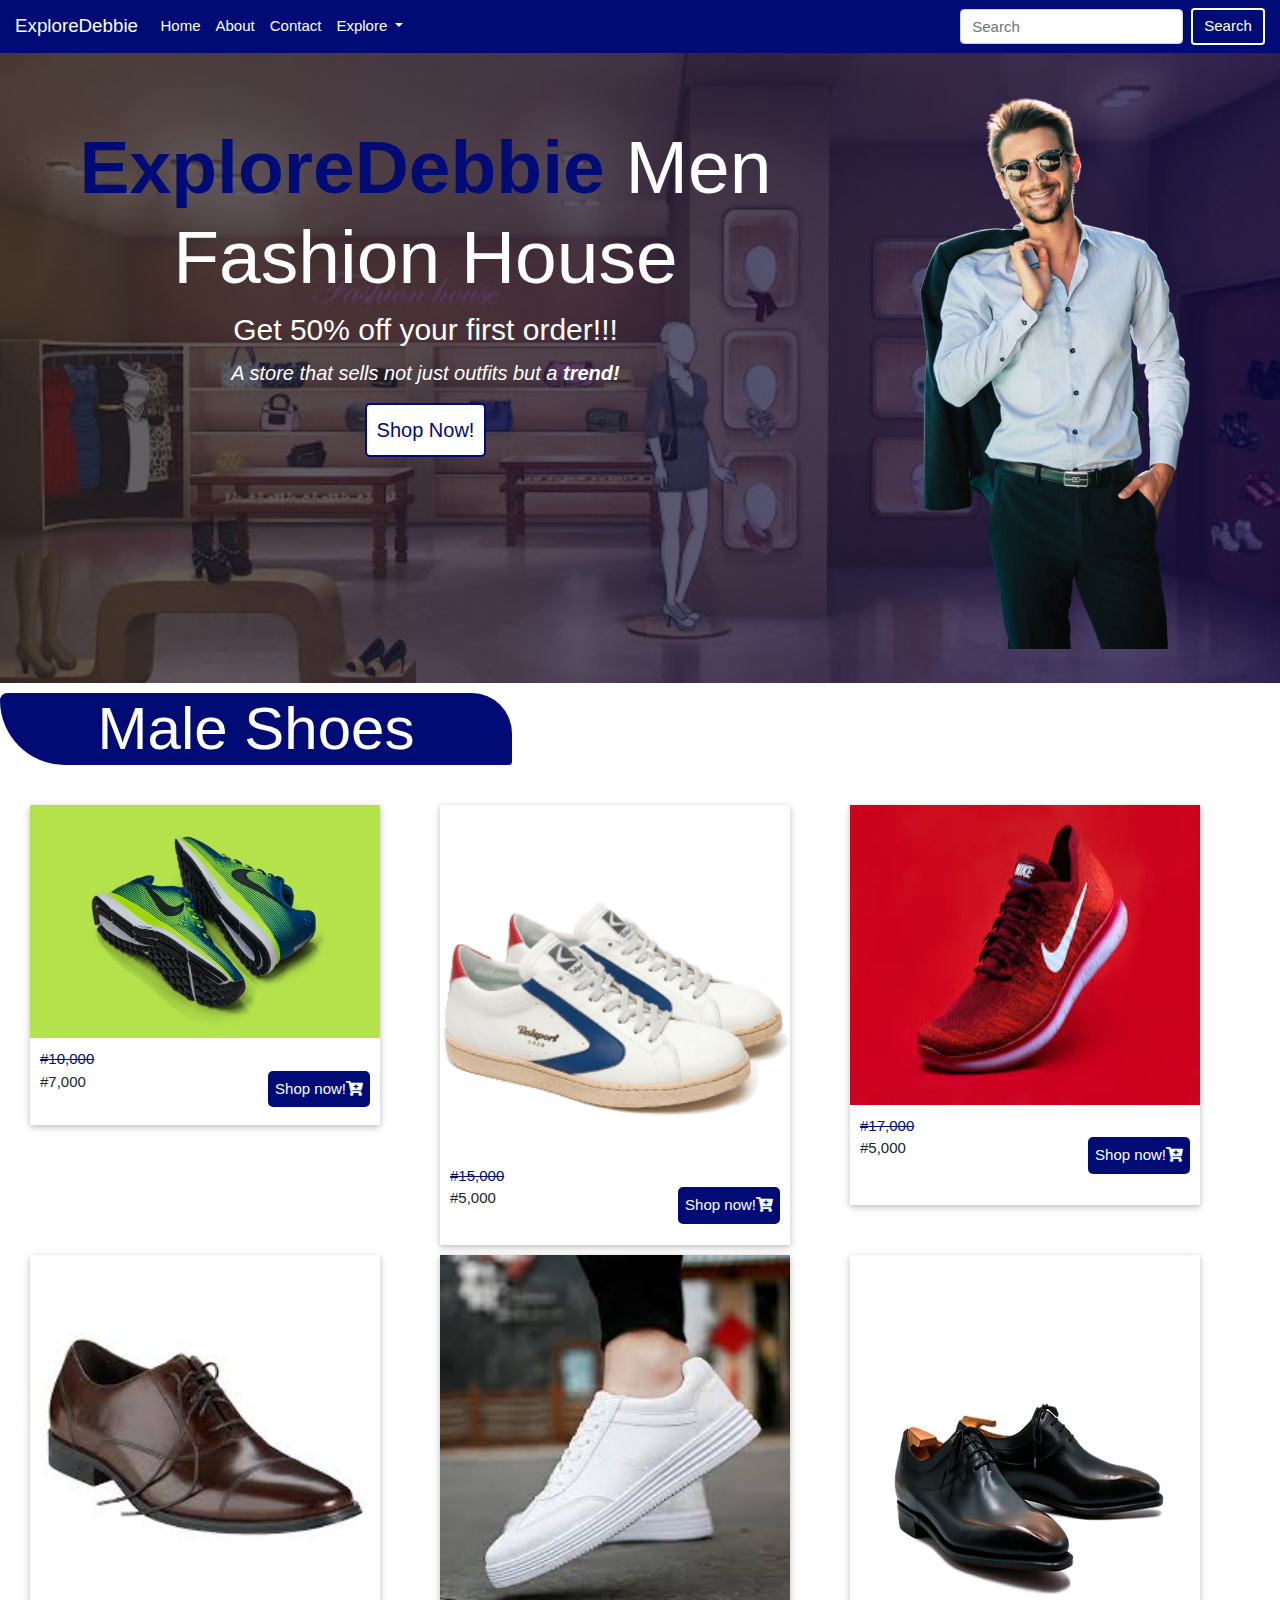
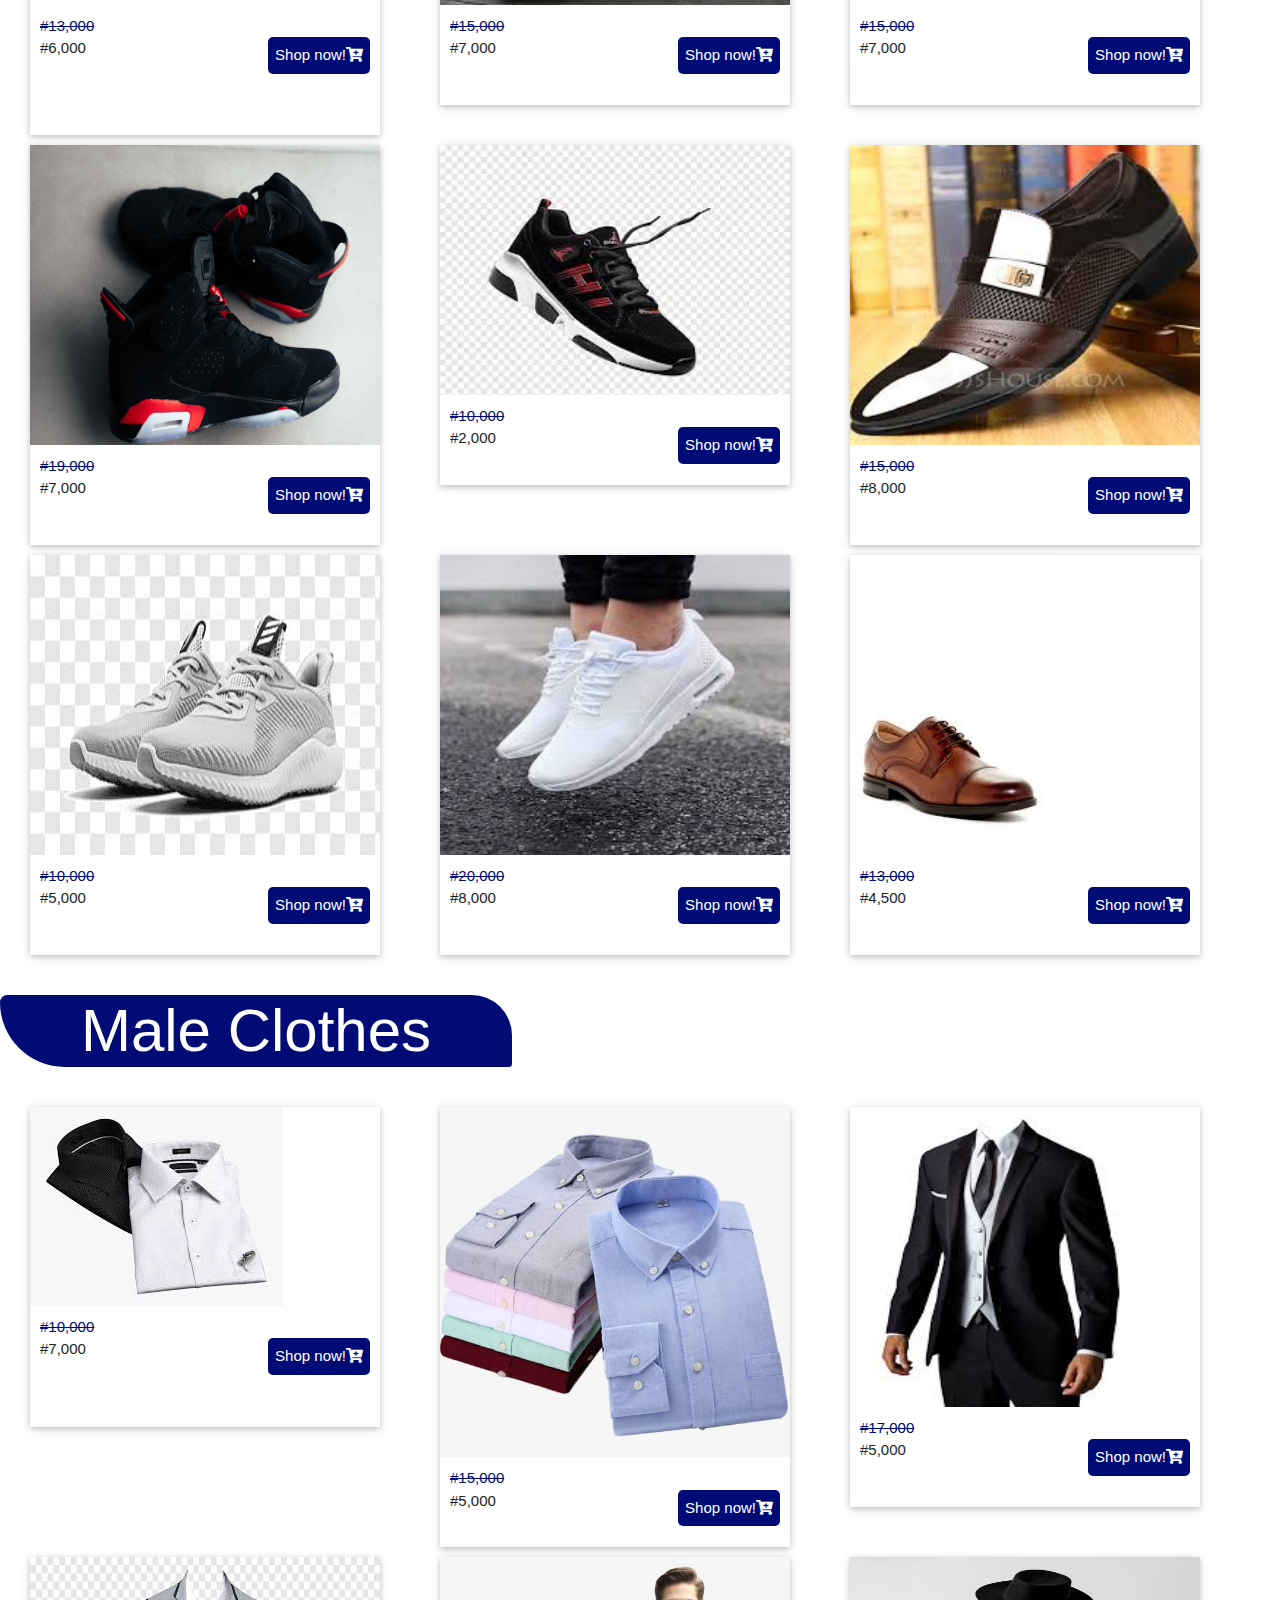
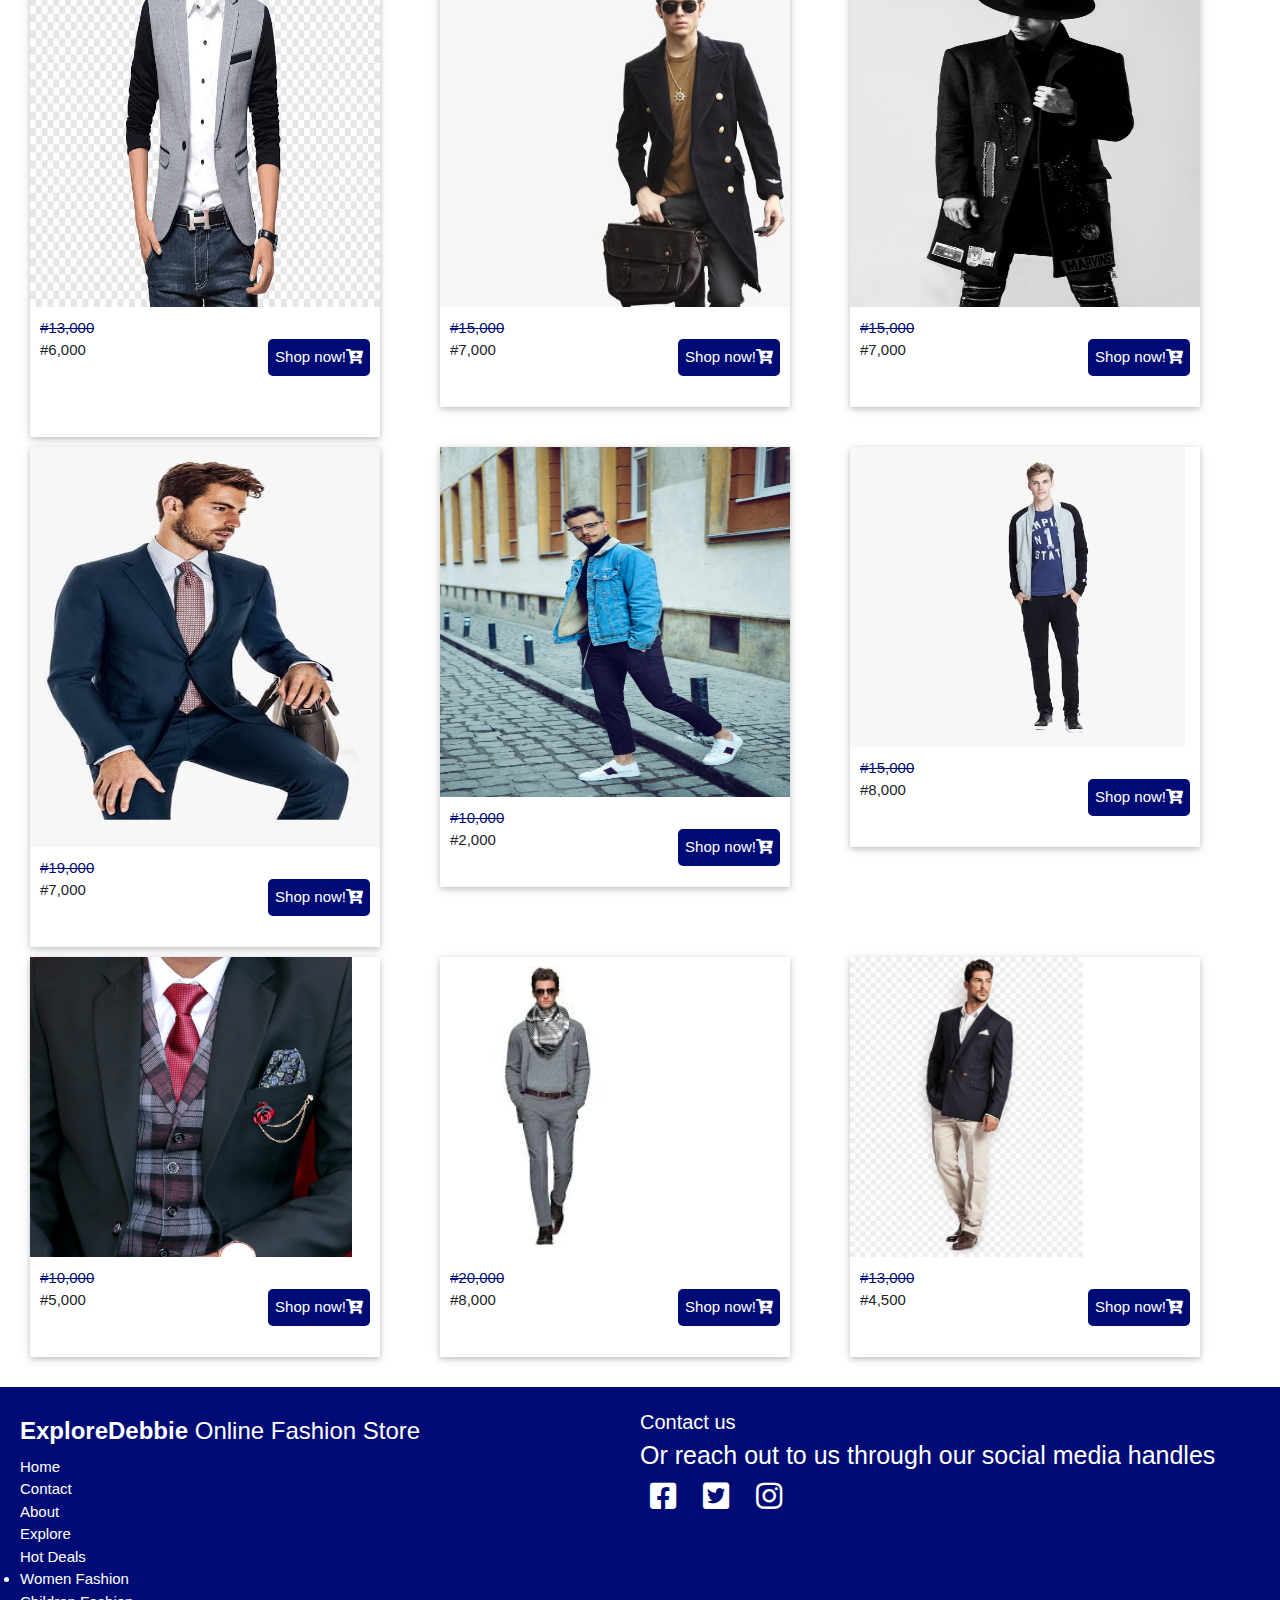
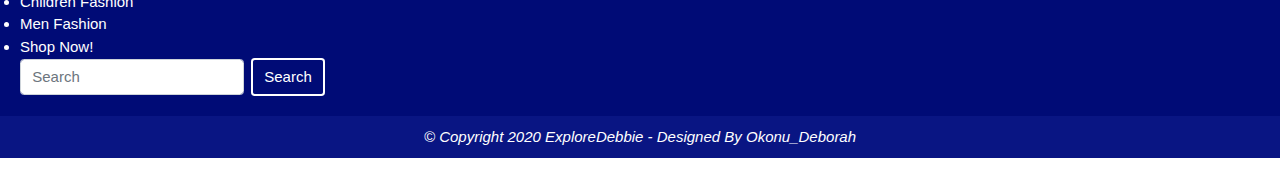
<file: men.html>
<!DOCTYPE html>
<html lang="en">
<head>
    <meta charset="UTF-8">
    <meta name="viewport" content="width=device-width, initial-scale=1.0">
    <title>ExploreDebbie Fashion House</title>
    <link rel="stylesheet" href="fontawesome-free-5.13.0-web/css/all.min.css">
    <link rel="stylesheet" href="bootstrap-4.5.2-dist/css/bootstrap.min.css">
    <link rel="stylesheet" href="w3.css">
    <link rel="stylesheet" href="style.css">
    <link rel="stylesheet" href="men.css">
</head>
<body>
    <nav class="navbar navbar-expand-lg navbar-light " style="background-color: #000b76; color: white;" >
        <a class="navbar-brand" href="#" style="color: white;">ExploreDebbie</a>
        <button class="navbar-toggler" type="button" data-toggle="collapse" data-target="#navbarSupportedContent" aria-controls="navbarSupportedContent" aria-expanded="false" aria-label="Toggle navigation" style="background-color: white;">
          <span class="navbar-toggler-icon" style="color: rgb(4, 4, 65);"></span>
        </button>
      
        <div class="collapse navbar-collapse" id="navbarSupportedContent">
          <ul class="navbar-nav mr-auto" >
            <li class="nav-item active">
              <a class="nav-link home"  href="index.html" style="color: white;">Home <span class="sr-only">(current)</span></a>
            </li>
            <li class="nav-item">
              <a class="nav-link home" href="index.html#about" style="color: white;">About</a>
            </li>
            <li class="nav-item">
                <a class="nav-link home" href="#" onclick="document.getElementById('modal').style.display = 'block'" style="color: white;">Contact</a>
              </li>
            <li class="nav-item dropdown"id="Explore"  >
              <a  class="nav-link dropdown-toggle" href="#" id="navbarDropdown" role="button" data-toggle="dropdown" aria-haspopup="true" aria-expanded="false" style="color: white;">
                Explore
              </a>
              <div class="dropdown-menu" aria-labelledby="navbarDropdown">
                <a class="dropdown-item drop" href="fem.html">Women's Fashion</a>
                <a class="dropdown-item drop" href="men.html">Men's Fashion</a>
                <a class="dropdown-item drop" href="child.html">Children's Fashion</a>
                <div class="dropdown-divider"></div>
                <a class="dropdown-item drop" href="#">Place an order now!</a>
              </div>
            </li>
            
          </ul>
          <form class="form-inline my-2 my-lg-0">
            <input class="form-control mr-sm-2" type="search" placeholder="Search" aria-label="Search">
            <button class="btn btn-outline-success my-2 my-sm-0 search" type="submit">Search</button>
          </form>
        </div>
      </nav>
      <div id="header">
        <div class="headingcontent">
            <h1> <span class="name">  ExploreDebbie</span> Men Fashion House</h1>
            <h2>Get 50% off your first order!!!</h2>
            <p>A store that sells not just outfits but a <strong>trend!</strong></p>
            <button onclick="document.getElementById('modal').style.display = 'block'">Shop Now!</button>
            
        </div>
        <div class="heading1">
          <img src="removebg/pic4.png" alt="">
      </div>
    </div>

    <div id="modal" class="w3-modal">
        <div class="w3-modal-content w3-animate-zoom">
          <div class="w3-container">
          <span onclick="document.getElementById('modal').style.display = 'none'" style="cursor: pointer; color: #000b76; font-size: 2em;"w3-closebtn">&times;</span>
           <div id="contact w3-card-2" style="background-color: #000b76; padding: 15px; margin: 10px; border-radius: 10px;">
             <h1 style="color: white;">Contact Us!</h1>
            <form id="myForm" name="myForm" onsubmit="validate()" method="post">
             <label class="label">Full-Name:</label>
             <input type="text" name="name" id="name" pattern="[a-za-Z]*" required><br>
             <label  class="label" for="">Phone-Number:</label>
             <input type="number" name="num" min="0" pattern="[0-9]"id="num" title="Must be a number between 0 and 9" required><br>
             <label class="label" for="">Country:</label>
             <input type="text" name="country" id="country" pattern="[a-za-Z]*"  required> <br>
             <label class="label" for="">Address:</label>
             <input type="text" name="add" id="add" required> <br>
             <label class="label">Email:</label>
             <input type="email" name="email" id="email" required><br>
             <label class="label" for="">Messsage</label> <br>
             <textarea name="mess" id="mess" cols="30" rows="10" maxlength="250"></textarea>
            
             
             <h4 style="color: white;">A screenshot of what you want to buy</h4>
             <input type="file"  accept="image/*" name="image" id="file"  multiple onchange="loadFile(event)" style="display:none;"> 
             <label for="file" class="upload" style="cursor: pointer; color: white;">Upload Image</label>
             <p><img width= "200" id="output"></p>
            <input type="submit" class="submit" value="Submit">

              </form>
          
           </div>
          </div>
        </div>

      </div>


      <!-- Male  clothings -->

       <div id="mcloth" >
        <!--  &#128293;  -->
          <h1 class="head">Male Shoes</h1>
          
            <div class="mshoes" >
              <div class="clot1 w3-card-2" >
                <img src="img/mshoe31.jpeg" alt="" style="width: 350px;" >
                <div class="price">
                  <span class="amount"><del>#10,000</del> <br>#7,000</span> <a href="#" onclick="document.getElementById('modal').style.display = 'block'" class="shop">Shop now!<i class="fas fa-cart-plus"></i></a>
                </div>
              </div>
              <div class="clot2 w3-card-2">
                <img src="img/mshoe65.png" alt="" style="width: 350px;">
                <div class="price">
                  <span class="amount"><del>#15,000</del> <br>#5,000</span> <a href="#" onclick="document.getElementById('modal').style.display = 'block'" class="shop">Shop now!<i class="fas fa-cart-plus"></i></a>
                </div>
              
              </div>
              <div class="clot3 w3-card-2">
                <img src="img/mshoe18.jpeg" alt="" style="width: 350px; height: 300px;">
                <div class="price">
                  <span class="amount"><del>#17,000</del> <br>#5,000</span> <a href="#" onclick="document.getElementById('modal').style.display = 'block'" class="shop">Shop now!<i class="fas fa-cart-plus"></i></a>
                </div>
              
              </div>
              <div class="clot4 w3-card-2">
                <img src="img/mshoe2.jpeg" class="img-fluid" alt="" style="height: 350px; width: 350px;">
                <div class="price">
                  <span class="amount"><del>#13,000</del> <br>#6,000</span> <a href="#" onclick="document.getElementById('modal').style.display = 'block'"class="shop">Shop now!<i class="fas fa-cart-plus"></i></a>
                </div>
              
              </div>
              <div class="clot5 w3-card-2">
                <img src="img/mshoe22.jpeg" alt="" style="height: 350px; width: 350px;">
                <div class="price">
                  <span class="amount"><del>#15,000</del> <br>#7,000</span> <a href="#"onclick="document.getElementById('modal').style.display = 'block'"  class="shop">Shop now!<i class="fas fa-cart-plus"></i></a>
                </div>
              
              </div>
              <div class= "clot6 w3-card-2">
                <img src="img/mshoe1.png" alt="" style="height: 350px; width: 350px;">
                <div class="price">
                  <span class="amount"><del>#15,000</del> <br>#7,000</span> <a href="#" onclick="document.getElementById('modal').style.display = 'block'" class="shop">Shop now!<i class="fas fa-cart-plus"></i></a>
                </div>
              
              </div>
              <div class="clot7 w3-card-2">
                <img src="img/mshoe36.jpeg" alt="" style="width: 350px; height:300px; ">
                <div class="price">
                  <span class="amount"><del>#19,000</del> <br>#7,000</span> <a href="#"onclick="document.getElementById('modal').style.display = 'block'" class="shop">Shop now!<i class="fas fa-cart-plus"></i></a>
                </div>
              
              </div>
              <div class="clot8 w3-card-2">
                <img src="img/mshoe4.jpeg" alt="" style="width: 350px; height: 250px; ">
                <div class="price">
                  <span class="amount"><del>#10,000</del> <br>#2,000</span> <a href="#" onclick="document.getElementById('modal').style.display = 'block'" class="shop">Shop now!<i class="fas fa-cart-plus"></i></a>
                </div>
              
              </div>
              <div class="clot9 w3-card-2">
                <img src="img/mshoe10.jpeg" alt="" style="height: 300px; width: 350px">
                <div class="price">
                  <span class="amount"><del>#15,000</del> <br>#8,000</span> <a href="#" onclick="document.getElementById('modal').style.display = 'block'" class="shop">Shop now!<i class="fas fa-cart-plus"></i></a>
                </div>
              
              </div>
              <div class="clot10 w3-card-2">
                <img src="img/mshoe3.jpeg" alt="" style="height: 300px; width: 350px;">
                <div class="price">
                  <span class="amount"><del>#10,000</del> <br>#5,000</span> <a href="#" onclick="document.getElementById('modal').style.display = 'block'" class="shop">Shop now!<i class="fas fa-cart-plus"></i></a>
                </div>
              
              </div>
              <div class="clot11 w3-card-2">
                <img src="img/mshoe21.jpeg" alt="" style="height: 300px; width:350px">
                <div class="price">
                  <span class="amount"><del>#20,000</del> <br>#8,000</span> <a href="#" onclick="document.getElementById('modal').style.display = 'block'" class="shop">Shop now!<i class="fas fa-cart-plus"></i></a>
                </div>
              
              </div>
              <div class="clot12 w3-card-2">
                <img src="img/mshoe7.jpeg" alt="" style="height: 300px;">
                <div class="price">
                  <span class="amount"><del>#13,000</del> <br>#4,500</span> <a href="#" onclick="document.getElementById('modal').style.display = 'block'" class="shop">Shop now!<i class="fas fa-cart-plus"></i></a>
                </div>
              
              </div>
        
            </div>

            <h1 class="head">Male Clothes</h1>
            <div class="mshoes" >
                <div class="fem1 w3-card-2" >
                  <img src="img/men16.jpeg" alt="">
                  <div class="price">
                    <span class="amount"><del>#10,000</del> <br>#7,000</span> <a href="#" onclick="document.getElementById('modal').style.display = 'block'" class="shop">Shop now!<i class="fas fa-cart-plus"></i></a>
                  </div>
                </div>
                <div class="fem2 w3-card-2">
                  <img src="img/men23.jpeg" alt="" style="width: 350px;">
                  <div class="price">
                    <span class="amount"><del>#15,000</del> <br>#5,000</span> <a href="#" onclick="document.getElementById('modal').style.display = 'block'" class="shop">Shop now!<i class="fas fa-cart-plus"></i></a>
                  </div>
                
                </div>
                <div class="fem3 w3-card-2">
                  <img src="img/men19.jpeg" alt="" style="width: 300px; height: 300px;">
                  <div class="price">
                    <span class="amount"><del>#17,000</del> <br>#5,000</span> <a href="#" onclick="document.getElementById('modal').style.display = 'block'" class="shop">Shop now!<i class="fas fa-cart-plus"></i></a>
                  </div>
                
                </div>
                <div class="fem4 w3-card-2">
                  <img src="img/men42.jpeg" class="img-fluid" alt="" style="height: 350px; width: 350px;">
                  <div class="price">
                    <span class="amount"><del>#13,000</del> <br>#6,000</span> <a href="#" onclick="document.getElementById('modal').style.display = 'block'"class="shop">Shop now!<i class="fas fa-cart-plus"></i></a>
                  </div>
                
                </div>
                <div class="fem5 w3-card-2">
                  <img src="img/men38.jpeg" alt="" style="height: 350px; width: 350px;">
                  <div class="price">
                    <span class="amount"><del>#15,000</del> <br>#7,000</span> <a href="#"onclick="document.getElementById('modal').style.display = 'block'"  class="shop">Shop now!<i class="fas fa-cart-plus"></i></a>
                  </div>
                
                </div>
                <div class= "fem6 w3-card-2">
                  <img src="img/men4.jpeg" alt="" style="height: 350px; width: 350px;">
                  <div class="price">
                    <span class="amount"><del>#15,000</del> <br>#7,000</span> <a href="#" onclick="document.getElementById('modal').style.display = 'block'" class="shop">Shop now!<i class="fas fa-cart-plus"></i></a>
                  </div>
                
                </div>
                <div class="fem7 w3-card-2">
                  <img src="img/men36.jpeg" alt="" style="width: 350px; height: 400px;">
                  <div class="price">
                    <span class="amount"><del>#19,000</del> <br>#7,000</span> <a href="#"onclick="document.getElementById('modal').style.display = 'block'" class="shop">Shop now!<i class="fas fa-cart-plus"></i></a>
                  </div>
                
                </div>
                <div class="fem8 w3-card-2">
                  <img src="img/men61.jpeg" alt="" style="width: 350px; height: 350px; ">
                  <div class="price">
                    <span class="amount"><del>#10,000</del> <br>#2,000</span> <a href="#" onclick="document.getElementById('modal').style.display = 'block'" class="shop">Shop now!<i class="fas fa-cart-plus"></i></a>
                  </div>
                
                </div>
                <div class="fem9 w3-card-2">
                  <img src="img/men5.jpeg" alt="" style="height: 300px;">
                  <div class="price">
                    <span class="amount"><del>#15,000</del> <br>#8,000</span> <a href="#" onclick="document.getElementById('modal').style.display = 'block'" class="shop">Shop now!<i class="fas fa-cart-plus"></i></a>
                  </div>
                
                </div>
                <div class="fem10 w3-card-2">
                  <img src="img/men59.jpeg" alt="" style="height: 300px;">
                  <div class="price">
                    <span class="amount"><del>#10,000</del> <br>#5,000</span> <a href="#" onclick="document.getElementById('modal').style.display = 'block'" class="shop">Shop now!<i class="fas fa-cart-plus"></i></a>
                  </div>
                
                </div>
                <div class="fem11 w3-card-2">
                  <img src="img/men6.jpeg" alt="" style="height: 300px;">
                  <div class="price">
                    <span class="amount"><del>#20,000</del> <br>#8,000</span> <a href="#" onclick="document.getElementById('modal').style.display = 'block'" class="shop">Shop now!<i class="fas fa-cart-plus"></i></a>
                  </div>
                
                </div>
                <div class="fem12 w3-card-2">
                  <img src="img/men25.jpeg" alt="" style="height: 300px;">
                  <div class="price">
                    <span class="amount"><del>#13,000</del> <br>#4,500</span> <a href="#" onclick="document.getElementById('modal').style.display = 'block'" class="shop">Shop now!<i class="fas fa-cart-plus"></i></a>
                  </div>
                
                </div>
          
              </div>

               <!-- footer -->
               <footer>
                <div id="footer">
                  <div class="foot1">
                    <h3> <span class="names">ExploreDebbie</span> Online Fashion Store</h3>
                    <li><a href="index.html">Home</a></li>
                    <li><a href="#" onclick="document.getElementById('modal').style.display = 'block'">Contact</a></li>
                    <li><a href="#about">About</a></li>
                    <li><a href="#Explore">Explore</a></li>
                    <li><a href="#hotdeals">Hot Deals</a></li>
                  </div>
                  <div class="foot2">
                    <a class="contact" href="">Contact us</a>
                    <p>Or reach out to us through our social media handles <br>
                      <span class="socials">
                        <a href="https://bit.ly/Debbyfb" target="_blank"> <i class="fab fa-facebook-square"></i></a>
                        <a href="https://bit.ly/TwitterDebby" target="_blank"> <i class="fab fa-twitter-square"></i></a>
                        <a href="https://bit.ly/debbyInsta" target="_blank"> <i class="fab fa-instagram"></i></a>
                      </span>
                     
                    </p>
                    </div>
                    <div class="foot3">
                      <li><a href="fem.html">Women Fashion</a>
        
                      </li>
                      <li><a href="child.html">Children Fashion</a></li>
                      <li><a href="men.html">Men Fashion</a></li>
                      <li><a href="#" onclick="document.getElementById('modal').style.display = 'block'">Shop Now!</a></li>
                      <form class="form-inline my-2 my-lg-0">
                        <input class="form-control mr-sm-2" type="search" placeholder="Search" aria-label="Search">
                        <button class="btn btn-outline-success my-2 my-sm-0 search" type="submit">Search</button>
                    </div>
                    
                  
                </div>
                <p class="copy"> &copy; Copyright 2020 ExploreDebbie - Designed By Okonu_Deborah</p>
              </footer>

    <script src="jquery.min.js"></script>
    <script src="popper.min.js"></script>
    <script src="bootstrap-4.5.2-dist/js/bootstrap.min.js"></script>
    <script src="main.js"></script>
</body>
</html>
</file>
<file: style.css>
* {
    box-sizing: border-box;
    font-family: Arial, Helvetica, sans-serif;
}

.search {
    border: 2px solid white;
    color: white;

}
.search:hover {
    background-color: white;
    color: #000b76;
    border: 2px solid #000b76;
    transition: all 1s;
}

@keyframes slide {
    0% {
        transform: translateY(50px);
    }
    100% {
        transform: translateY(0px);
    }
}
@keyframes slides {
    0% {
        transform: translateX(60px);
    }
    100% {
        transform: translateX(0px);
    }
}
@keyframes slider {
    0% {
        transform: translateY(70px);
    }
    
    100% {
        transform: translateY(0px);
    }
}


/* header */
#header {
    /* background-image:  url('bg/bg1.jpeg'); */
    background-image: linear-gradient(to right, rgba(36, 32, 32, 0.7),rgba(6, 2, 70, 0.7)), url('bg/bg1.jpeg');
    min-height: 70vh;
    background-repeat: no-repeat;
    background-size: cover;
    display: grid;
    grid-template-columns: 5fr 2fr ;
    grid-gap: 10px;
    
    
    
}
.headingcontent {
    text-align: center;
    padding-top: 7%;
    animation-name: slider;
    animation-duration: 2s;
    transition: 2s all ease-in;
}
#header h1 {
    font-size: 5em;
    color: white;
    
    /* text-align: center ; */
}

#header p {
   font-style: italic;
   font-size: 20px;
   animation-name: slide;
    animation-duration: 2s;
    transition: 2s all ease-in;
}
#header h2, #header p {
    color: white;
}
#header button {
    color: #000b76;
    background-color: white;
    border: 2px solid #000b76;
    padding:10px;
    font-size: 20px;
    border-radius: 5px;
}
#header button:hover {
    background-color: #000b76;
    color: white;
    border: 2px groove #000b76;
    transition: ease-in 1s;
}
hr{
    background-color: #000b76;
    height: 10px; width: 20%;
    border-radius: 100%;
    margin-left: 590px;

}
.heading1 {
    animation-name: slides;
    animation-duration: 2s;
    transition: 2s all ease-in;
}

/* about */
.name {
    color: #000b76;
    font-weight: bolder;
}
#about {
    display: grid;
    grid-template-columns: 4fr 3fr;
    margin: 40px;
}
#about h1 {
    color: #000b76;
    font-size: 3em;
    font-weight: 500;
}
#about p {
    color: black;
    font-size: 18px;
}

/* slide show */
#image h1 {
    font-size: 4em;
    font-weight: 500;
    background-color: #000b76;
    width: 40%;
    color: white;
    border-radius: 19px 50px 4px 80px;
}
/* hot deals */
#hotdeals h1 {
    text-align: center;
    font-size: 4em;
    font-weight: 500;
    background-color: #000b76;
    width: 40%;
    color: white;
    border-radius: 9px 50px 4px 80px;
}
.hot {
    display: grid;
    grid-template-columns: 2fr 2fr 2fr ;
    grid-gap: 10px;
    padding: 30px;
    /* background-color:#000b76;
    color: white; */
}
.hot3 {
    height: 330px;
    width: 350px;
}
.hot1 {
   height: 280px;
    width: 350px;

}
.hot2 {
    
    height: 350px;
    width: 350px;
}

.hot4 {
    height: 480px;
    width: 350px;
}
.hot5 {
    width: 350px;
    height: 450px;
    
}
.hot6 {
    width: 350px;
    height: 450px;
}
.hot7 {
    width: 350px;
    height: 200px;
}
.hot8 {
    width: 350px;
    height: 340px;
}
.hot9 {
    width: 350px;
}
.hot10 {
    width: 350px;
    height: 400px;
}
.hot11 {
    width: 350px;
}
.hot12 {
    width: 350px;

}
.shop {
    float: right;
    background-color: #000b76;
    color: white;
    padding: 7px;
    border-radius: 5px;
    transition: ease-in 1s;
    
}
a.shop {
    text-decoration: none;
}
.shop:hover {
    color: #000b76;
    background-color: white;
    border: 1px groove #000b76;
}
.price {
    margin: 10px;
}
del {
    color: #000b76;
}

/* modal */ 
.label {
    color: white;
    font-size: 20px;
    
}
#contact {
    background-color: #000b76;
    color:white;
    padding: 15px;
    margin: 10px;
    border-radius: 5px;
}
.submit {
    color: #000b76;
    background-color: white;
    padding: 7px;
    font-size: 20px;
    border: none;
    transition: ease-in 1s;
    border-radius: 5px;
}
.submit:hover {
    color: white;
    background-color: transparent;
    border: 1px groove white;

}
#footer {
    background-color: #000b76;
    color: white;
    display: grid;
    grid-template-columns: 2fr 2fr;
    padding: 20px;
    
}

footer {
    background-color: #000b76;
}
div.foot1 li {
    list-style-type: none;
}
.names {
    font-weight: 700;
}
.foot2 p {
    font-size: 25px;
}
.socials a {
    font-size: 30px;
    margin: 10px;
}
.contact{
    font-size: 20px;
}
footer a:hover {
    text-decoration: none;
    color: rgb(209, 8, 159);
}
.copy {
    background-color: #091583;
    color: white;
    text-align: center ;
    font-style: italic;
    padding: 10px;
}

/* media queries */
@media screen and (max-width: 870px) {
    #header {
        grid-template-columns: 2fr;
        min-height: 50vh;
        padding: 5px;
    }
    .heading1 {
        display: none;
    }
    #header h1 {
        font-size: 2em;
    }
    #about {
        grid-template-columns: 3fr;
    }
    #image h1 {
        font-size: 15px;
        font-weight: 10px;
        width: 25%;
        padding: 5px;
    }
    #hotdeals h1 {
        font-size: 15px;
        font-weight: 10px;
        width: 25%;
        padding: 5px;
    }
    
    .hot {
        grid-template-columns: 2fr;
    }

    #footer {
        grid-template-columns: 2fr;
    }
    .hot12, .hot11 {
        height: 400px;
    }
    .hot9 {
        height: 350px;
    }
    
}
@media screen and (max-width: 444px) {
    #header button {
        font-size: 10px;
        padding: 5px;
    }
    #header p {
        font-size: 10px;
    }
    #header h2 {
        font-size: 15px;
    }
    #header {
        min-height: 40vh;
        padding: 5px;
    }
    #about p {
        font-size: 10px;
       
    }
    #about {
        margin: 0px;
        padding: 0px 7px 0px 7px;
        
    }
    #about h1{
        font-size: 30px;
        font-weight: bold;
        text-align: center;
    }
    #image h1 {
        font-size: 10px;
        font-weight: 5px;


    }
    #hotdeals h1 {
        font-size: 10px;
        font-weight: 5px;
    }
    .hot12, .hot11 {
        height: 400px;
    }
    .hot9 {
        height: 350px;
    }
    .label {
        font-size: 15px ;
    }
    input {
        margin: 5px;
    }
    .hot {
        padding: 2px;
        grid-gap: 7px;
    }
   
}
</file>
<file: child.css>
#bcloth h1 {
    text-align: center;
    font-size: 4em;
    font-weight: 500;
    background-color: #000b76;
    width: 40%;
    color: white;
    border-radius: 9px 50px 4px 80px;
}


.bshoes {
    display: grid;
    grid-template-columns: 2fr 2fr 2fr ;
    grid-gap: 10px;
    padding: 30px;
    /* background-color:#000b76;
    color: white; */
}
.clot3 {
    height: 330px;
    width: 350px;
}
.clot1 {
   height: 320px;
    width: 350px;

}
.clot3 {
    height: 400px;
}
.clot2 {
    
    height: 440px;
    width: 350px;
}

.clot4 {
    height: 480px;
    width: 350px;
}
.clot5 {
    width: 350px;
    height: 450px;
    
}
.clot6 {
    width: 350px;
    height: 450px;
}
.clot7 {
    width: 350px;
    height: 400px;
}
.clot8 {
    width: 350px;
    height: 340px;
}
.clot9 {
    width: 350px;
}
.clot10 {
    width: 350px;
    height: 400px;
}
.clot11 {
    width: 350px;
}
.clot12 {
    width: 350px;

}



@media screen and (max-width: 870px) {
    #bcloth h1 {
        font-size: 15px;
        font-weight: 10px;
        width: 25%;
        padding: 5px;
    }
    .bshoes {
        grid-template-columns: 2fr;
       
    }
    .clot9, .clot11, .clot12 {
        height: 420px
    }
    
}

@media screen and (max-width: 444px) {
    #bcloth h1 {
        font-size: 10px;
    }
    .bshoes {
        padding: 2px;
        grid-gap: 7px;
    }
}
</file>
<file: fem.css>
#fcloth h1 {
    text-align: center;
    font-size: 4em;
    font-weight: 500;
    background-color: #000b76;
    width: 40%;
    color: white;
    border-radius: 9px 50px 4px 80px;
}


.fshoes {
    display: grid;
    grid-template-columns: 2fr 2fr 2fr ;
    grid-gap: 10px;
    padding: 30px;
    /* background-color:#000b76;
    color: white; */
}
.clot3 {
    height: 330px;
    width: 350px;
}
.clot1 {
   height: 320px;
    width: 350px;

}
.clot3 {
    height: 400px;
}
.clot2 {
    
    height: 440px;
    width: 350px;
}

.clot4 {
    height: 480px;
    width: 350px;
}
.clot5 {
    width: 350px;
    height: 450px;
    
}
.clot6 {
    width: 350px;
    height: 450px;
}
.clot7 {
    width: 350px;
    height: 400px;
}
.clot8 {
    width: 350px;
    height: 340px;
}
.clot9 {
    width: 350px;
}
.clot10 {
    width: 350px;
    height: 400px;
}
.clot11 {
    width: 350px;
}
.clot12 {
    width: 350px;

}

/* clothes */
.fem3 {
    height: 330px;
    width: 350px;
}
.fem1 {
   height: 320px;
    width: 350px;

}
.fem3 {
    height: 400px;
}
.fem2 {
    
    height: 400px;
    width: 350px;
}

.fem4 {
    height: 480px;
    width: 350px;
}
.fem5 {
    width: 350px;
    height: 450px;
    
}
.fem6 {
    width: 350px;
    height: 450px;
}
.fem7 {
    width: 350px;
    height: 500px;
}
.fem8 {
    width: 350px;
    height: 340px;
}
.fem9 {
    width: 350px;
    height: 400px;
}
.fem10 {
    width: 350px;
    height: 400px;
}
.fem11 {
    width: 350px;
}
.fem12 {
    width: 350px;

}

@media screen and (max-width: 870px) {
    #fcloth h1 {
        font-size: 15px;
        font-weight: 10px;
        width: 25%;
        padding: 5px;
    }
    .fshoes {
        grid-template-columns: 2fr;
    }
    
}

@media screen and (max-width: 444px) {
    #fcloth h1 {
        font-size: 10px;
    }
    .fshoes {
        padding: 2px;
        grid-gap: 7px;
    }
}
</file>
<file: men.css>
#mcloth h1 {
    text-align: center;
    font-size: 4em;
    font-weight: 500;
    background-color: #000b76;
    width: 40%;
    color: white;
    border-radius: 9px 50px 4px 80px;
}


.mshoes {
    display: grid;
    grid-template-columns: 2fr 2fr 2fr ;
    grid-gap: 10px;
    padding: 30px;
    /* background-color:#000b76;
    color: white; */
}
.clot3 {
    height: 330px;
    width: 350px;
}
.clot1 {
   height: 320px;
    width: 350px;

}
.clot3 {
    height: 400px;
}
.clot2 {
    
    height: 440px;
    width: 350px;
}

.clot4 {
    height: 480px;
    width: 350px;
}
.clot5 {
    width: 350px;
    height: 450px;
    
}
.clot6 {
    width: 350px;
    height: 450px;
}
.clot7 {
    width: 350px;
    height: 400px;
}
.clot8 {
    width: 350px;
    height: 340px;
}
.clot9 {
    width: 350px;
}
.clot10 {
    width: 350px;
    height: 400px;
}
.clot11 {
    width: 350px;
}
.clot12 {
    width: 350px;

}

/* clothes */
.fem3 {
    height: 330px;
    width: 350px;
}
.fem1 {
   height: 320px;
    width: 350px;

}
.fem3 {
    height: 400px;
}
.fem2 {
    
    height: 440px;
    width: 350px;
}

.fem4 {
    height: 480px;
    width: 350px;
}
.fem5 {
    width: 350px;
    height: 450px;
    
}
.fem6 {
    width: 350px;
    height: 450px;
}
.fem7 {
    width: 350px;
    height: 500px;
}
.fem8 {
    width: 350px;
    height: 440px;
}
.fem9 {
    width: 350px;
    height: 400px;
}
.fem10 {
    width: 350px;
    height: 400px;
}
.fem11 {
    width: 350px;
}
.fem12 {
    width: 350px;

}

@media screen and (max-width: 870px) {
    #mcloth h1 {
        font-size: 15px;
        font-weight: 10px;
        width: 25%;
        padding: 5px;
    }
    .mshoes {
        grid-template-columns: 2fr;
       
    }
    .clot9, .clot11, .clot12 {
        height: 420px
    }
    .fem11, .fem12 {
        height:420px;
    }
}

@media screen and (max-width: 444px) {
    #mcloth h1 {
        font-size: 10px;
    }
    .mshoes {
        padding: 2px;
        grid-gap: 7px;
    }
}
</file>
